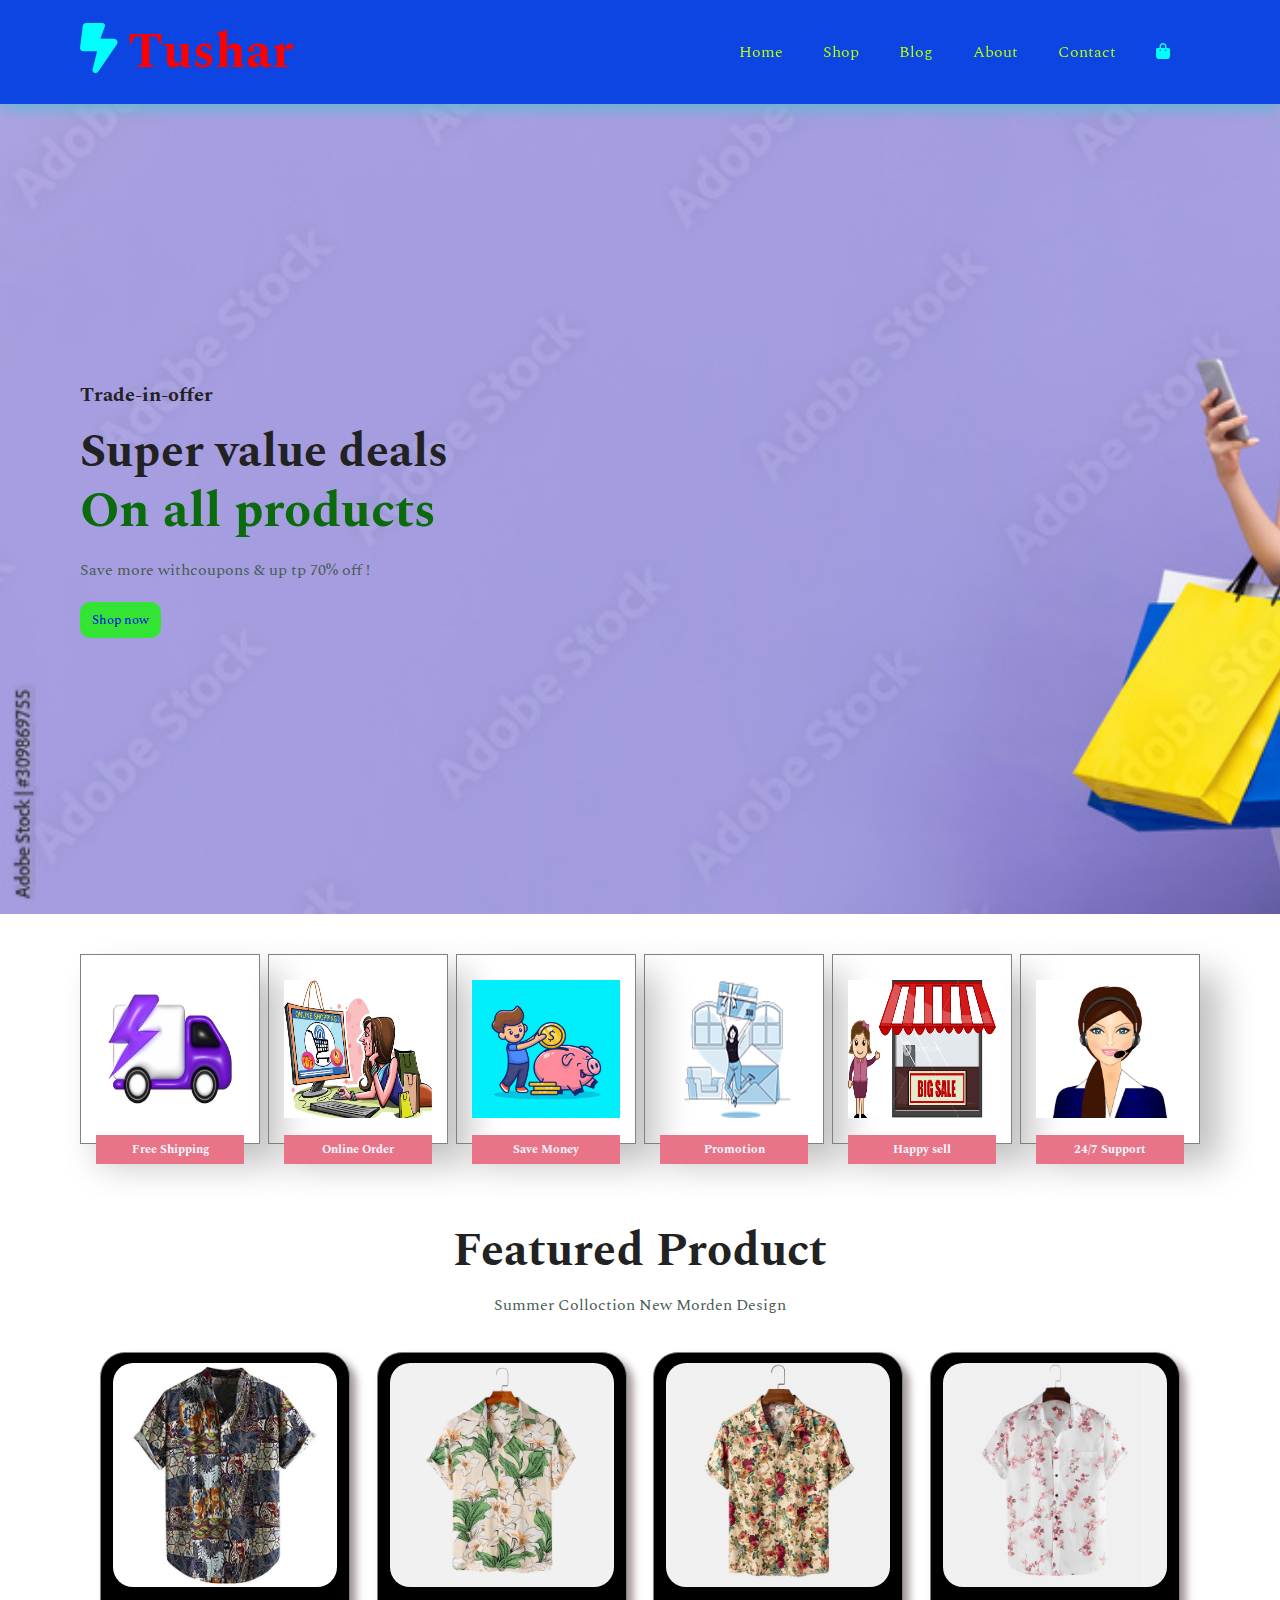
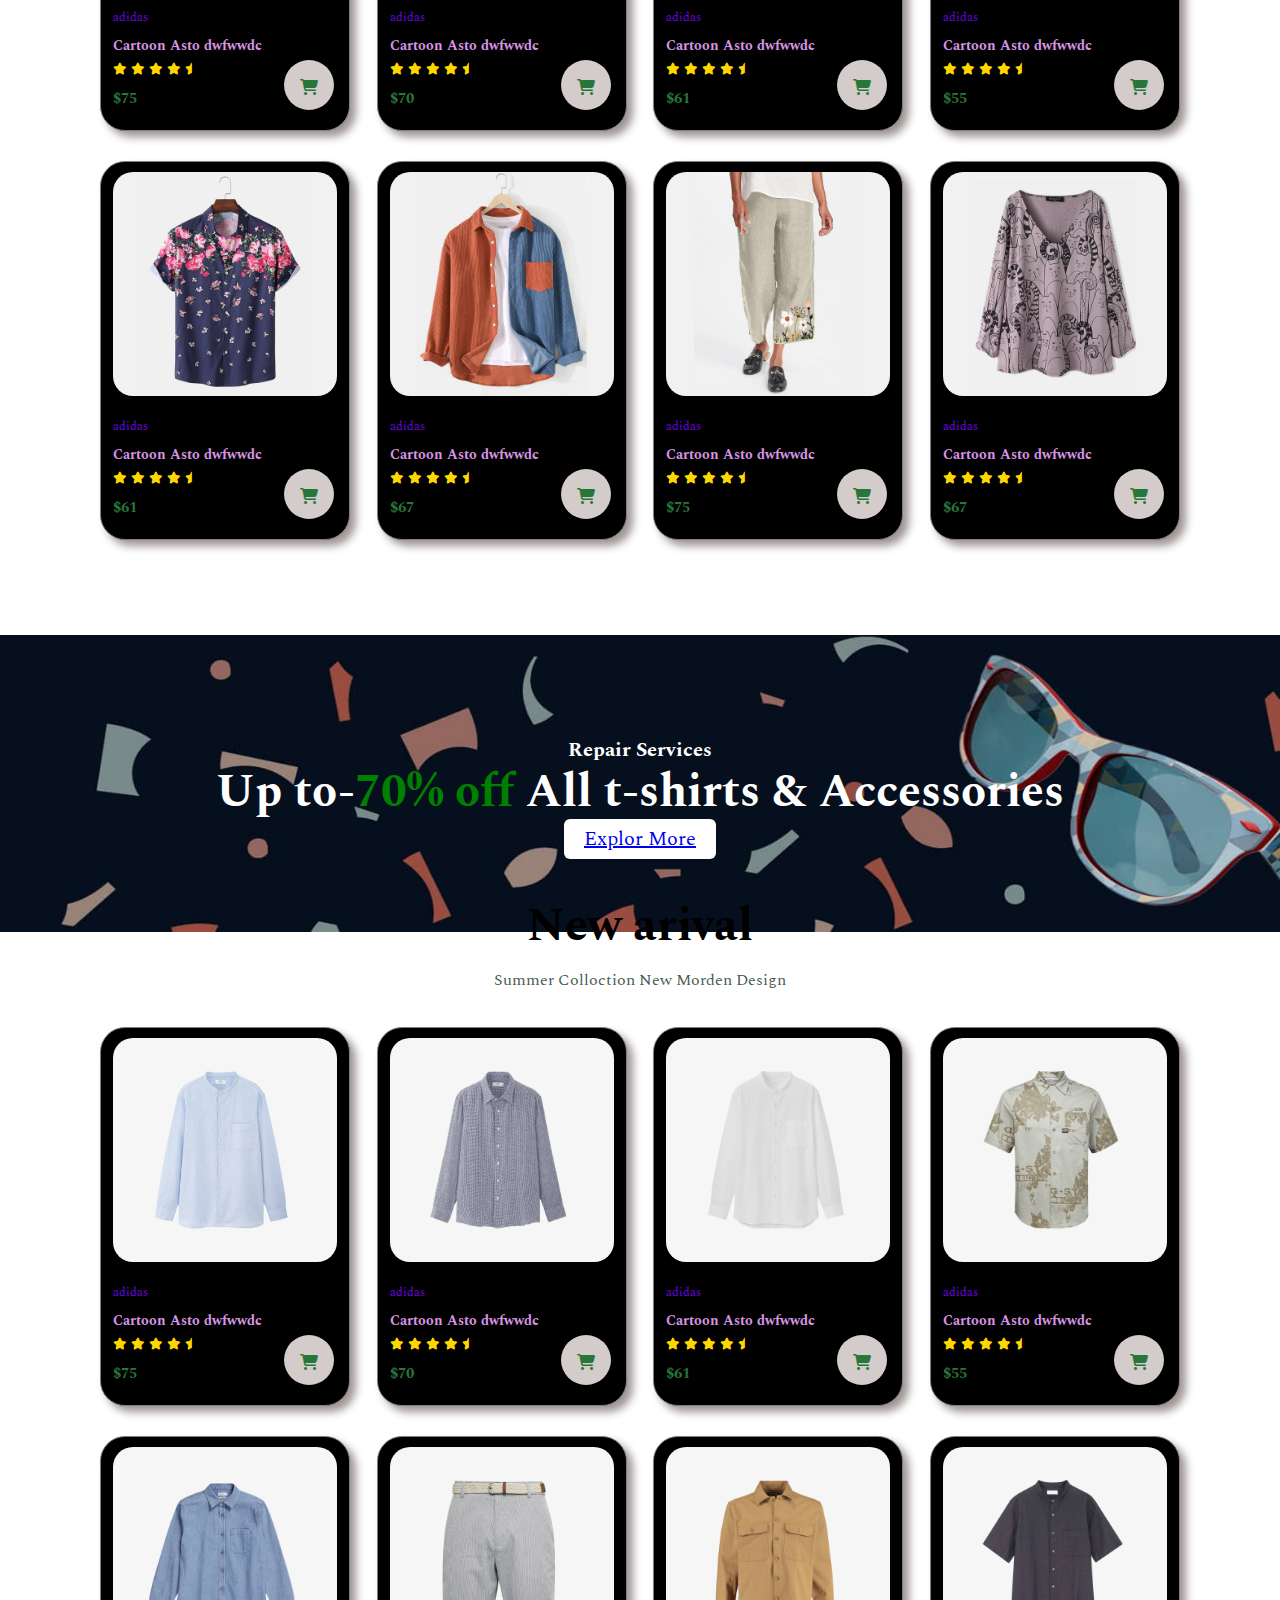
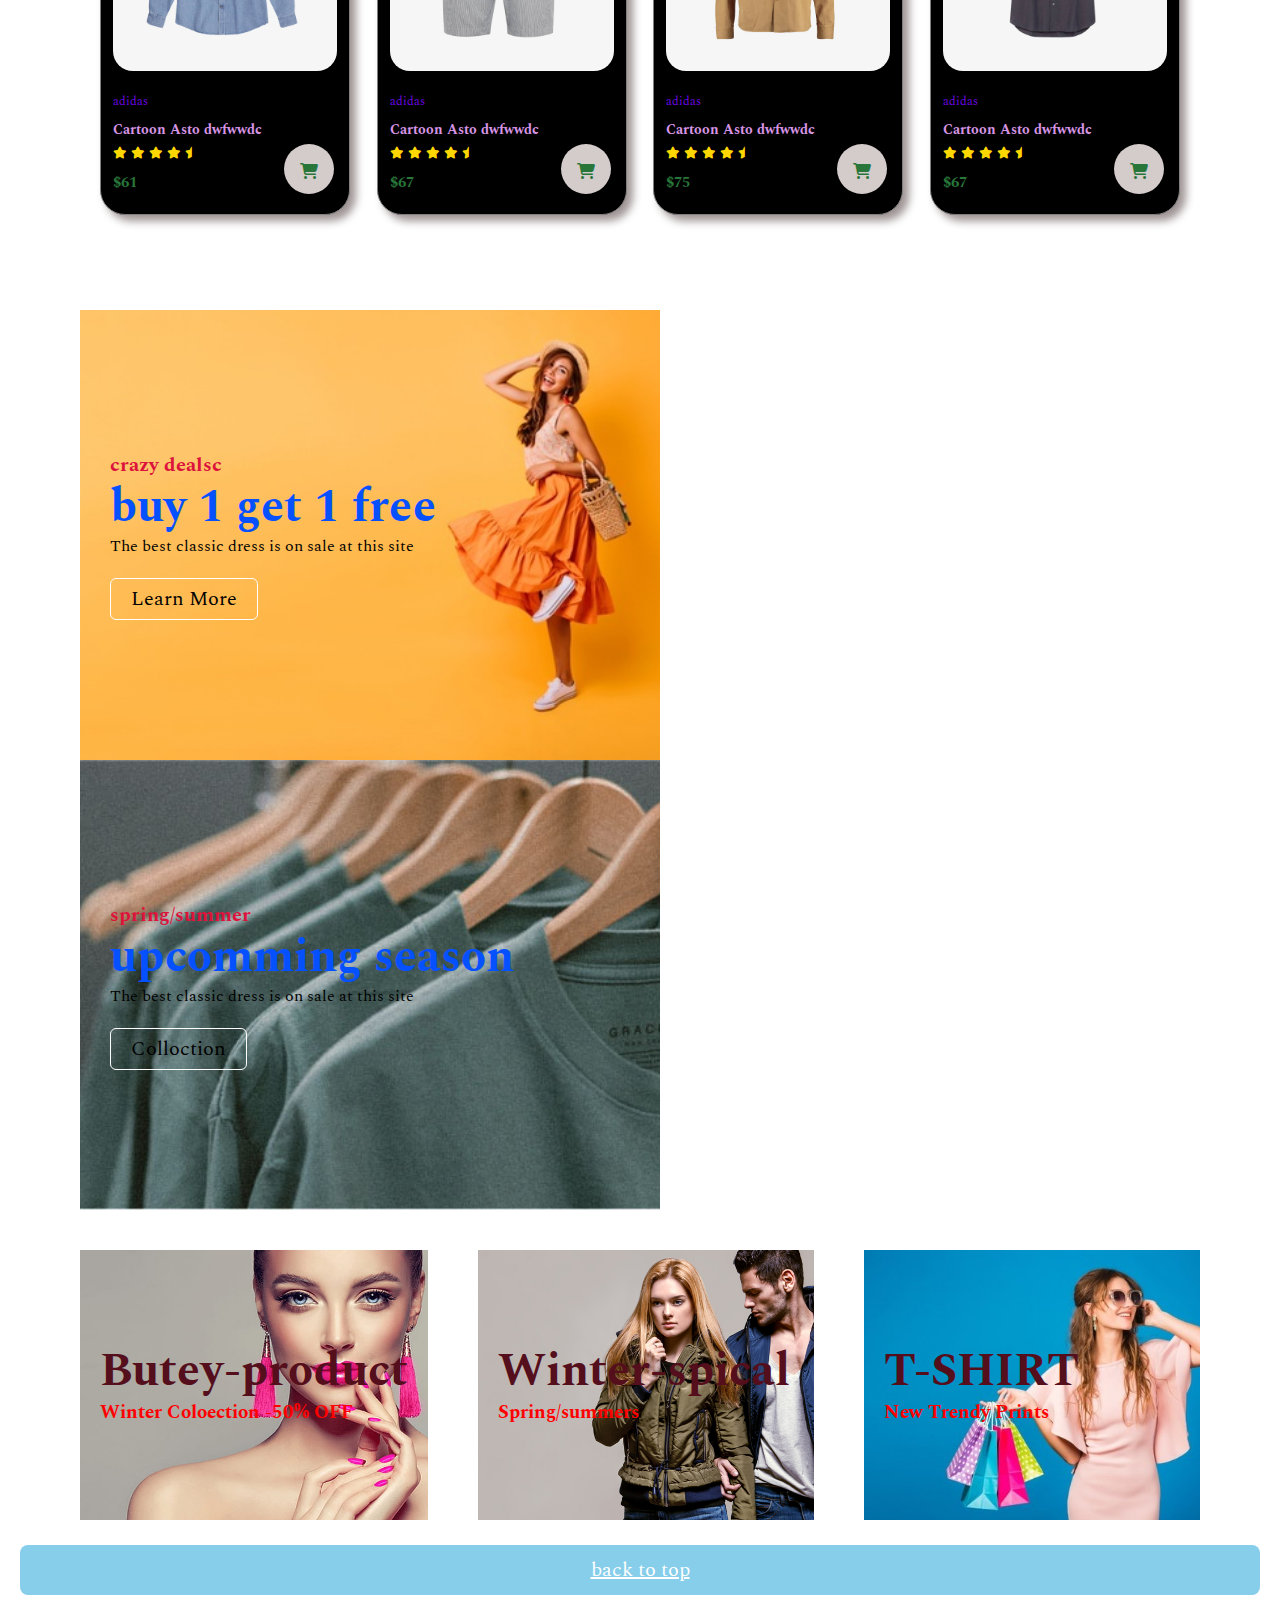
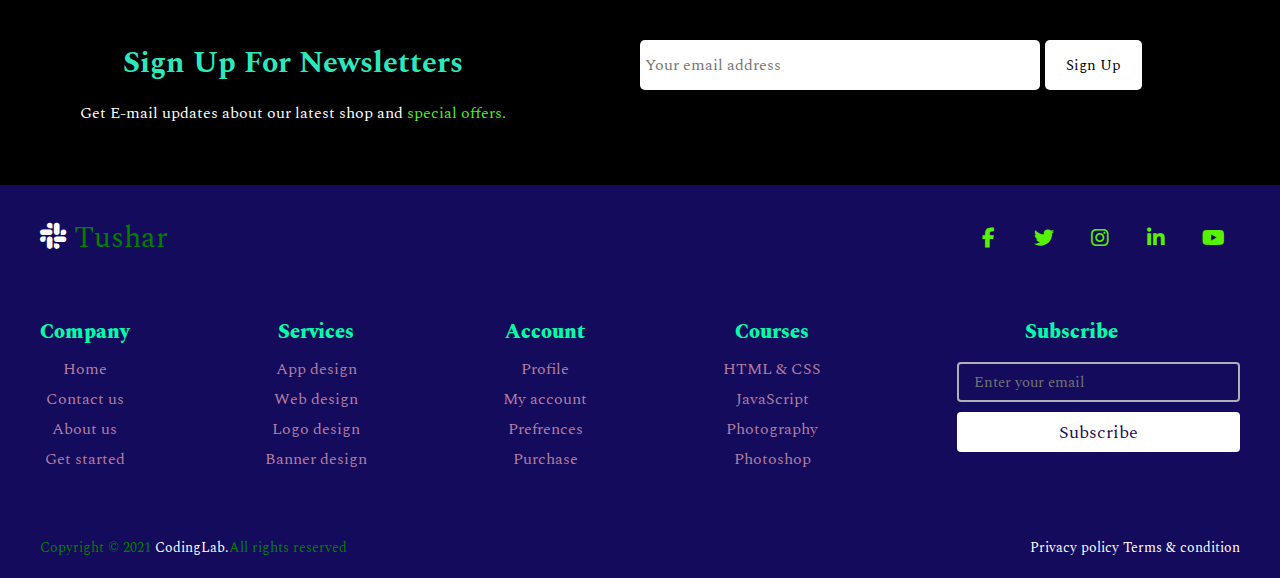
<file: index.html>
<!DOCTYPE html>
<html lang="en">
<head>
    <meta charset="UTF-8">
    <meta http-equiv="X-UA-Compatible" content="IE=edge">
    <meta name="viewport" content="width=device-width, initial-scale=1.0">
    <title>E commers</title>
    <link rel="stylesheet" href="./mystyle.css">
    <link rel="stylesheet" href="https://cdnjs.cloudflare.com/ajax/libs/font-awesome/6.1.1/css/all.min.css"/>
</head>
<body>
    <section id="header">
        <a href="#"><h1><i class="fa-solid fa-bolt-lightning"></i>Tushar</h1></a>
        <div>
            <ul id="navbar">
                <li><a href="index.html" class="active">Home</a></li>
                <li><a href="Shop.html">Shop</a></li>
                <li><a href="Blog.html">Blog</a></li>
                <li><a href="About.html">About</a></li>
                <li><a href="Contact.html">Contact</a></li>
                <li><a href="Cart.html"><i class="fas fa-shopping-bag"></i></a></li>
                <a href="#" id="close"><i class="fa-solid fa-xmark"></i></a>
            </ul>
        </div>
        <div id="mobile">
            <a href="cart.html"><i class="fas fa-shopping-bag"></i></a>
            <i id="bar" class="fa-solid fa-bars"></i>
        </div>
    </section>
    <!-- hero staction  -->
    <section id="hero">
        <h4>Trade-in-offer</h4>
        <h2>Super value deals</h2>
        <h1>On all products</h1>
        <p>Save more withcoupons & up tp 70% off !</p>
        <button><a href="Shop.html">Shop now</a> </button>
    </section>
    <!-- fetures section -->
    <section id="feature" class="section-p1">
        <div class="fe-box">
            <img src="img/new/freedilvery.jpg" alt="">
            <h6>Free Shipping</h6>
        </div>
        <div class="fe-box">
            <img src="img/new/Onlineshopping.jpg" alt="">
            <h6>Online Order</h6>
        </div>
        <div class="fe-box">
            <img src="img/new/savemony.webp" alt="">
            <h6>Save Money</h6>
        </div>
        <div class="fe-box">
            <img src="img/features/f4.png" alt="">
            <h6>Promotion</h6>
        </div>
        <div class="fe-box">
            <img src="img/new/happy-sell.jpg" alt="">
            <h6>Happy sell</h6>
        </div>
        <div class="fe-box">
            <img src="img/new/24-7ser.webp" alt="">
            <h6>24/7 Support</h6>
        </div>
    </section>
    <section id="product1" class="section-p1">
            <h2 >Featured Product </h2>
            <p >Summer Colloction New Morden Design</p>
            <div class="pro-container">
                <div class="pro" onclick="window.location.href='sproduct.html';">
                    <img src="img/new/images (1).jpeg" alt="">
                    <div class="des">
                        <span>adidas</span>
                        <h5>Cartoon Asto dwfwwdc</h5>
                        <div class="rev">
                            <i class="fas fa-star"></i>
                            <i class="fas fa-star"></i>
                            <i class="fas fa-star"></i>
                            <i class="fas fa-star"></i>
                            <i class="fas fa-star-half"></i>
                        </div>
                        <h4>$75</h4>
                    </div>
                    <a href="#" class="cart"><i class="fas fa-shopping-cart "></i></a>
                </div>
                <div class="pro" onclick="window.location.href='sproduct.html';">
                    <img src="img/products/f2.jpg" alt="">
                    <div class="des">
                        <span>adidas</span>
                        <h5>Cartoon Asto dwfwwdc</h5>
                        <div class="rev">
                            <i class="fas fa-star"></i>
                            <i class="fas fa-star"></i>
                            <i class="fas fa-star"></i>
                            <i class="fas fa-star"></i>
                            <i class="fas fa-star-half"></i>
                        </div>
                        <h4>$70</h4>
                    </div>
                    <a href="#" class="cart"><i class="fas fa-shopping-cart "></i></a>
                </div>
                <div class="pro" onclick="window.location.href='sproduct.html';">
                    <img src="img/products/f3.jpg" alt="">
                    <div class="des">
                        <span>adidas</span>
                        <h5>Cartoon Asto dwfwwdc</h5>
                        <div class="rev">
                            <i class="fas fa-star"></i>
                            <i class="fas fa-star"></i>
                            <i class="fas fa-star"></i>
                            <i class="fas fa-star"></i>
                            <i class="fas fa-star-half"></i>
                        </div>
                        <h4>$61</h4>
                    </div>
                    <a href="#" class="cart"><i class="fas fa-shopping-cart "></i></a>
                </div>
                <div class="pro" onclick="window.location.href='sproduct.html';">
                    <img src="img/products/f4.jpg" alt="">
                    <div class="des">
                        <span>adidas</span>
                        <h5>Cartoon Asto dwfwwdc</h5>
                        <div class="rev">
                            <i class="fas fa-star"></i>
                            <i class="fas fa-star"></i>
                            <i class="fas fa-star"></i>
                            <i class="fas fa-star"></i>
                            <i class="fas fa-star-half"></i>
                        </div>
                        <h4>$55</h4>
                    </div>
                    <a href="#" class="cart"><i class="fas fa-shopping-cart "></i></a>
                </div>
                <div class="pro" onclick="window.location.href='sproduct.html';">
                    <img src="img/products/f5.jpg" alt="">
                    <div class="des">
                        <span>adidas</span>
                        <h5>Cartoon Asto dwfwwdc</h5>
                        <div class="rev">
                            <i class="fas fa-star"></i>
                            <i class="fas fa-star"></i>
                            <i class="fas fa-star"></i>
                            <i class="fas fa-star"></i>
                            <i class="fas fa-star-half"></i>
                        </div>
                        <h4>$61</h4>
                    </div>
                    <a href="#" class="cart"><i class="fas fa-shopping-cart "></i></a>
                </div>
                <div class="pro" onclick="window.location.href='sproduct.html';">
                    <img src="img/products/f6.jpg" alt="">
                    <div class="des">
                        <span>adidas</span>
                        <h5>Cartoon Asto dwfwwdc</h5>
                        <div class="rev">
                            <i class="fas fa-star"></i>
                            <i class="fas fa-star"></i>
                            <i class="fas fa-star"></i>
                            <i class="fas fa-star"></i>
                            <i class="fas fa-star-half"></i>
                        </div>
                        <h4>$67</h4>
                    </div>
                    <a href="#" class="cart"><i class="fas fa-shopping-cart "></i></a>
                </div>
                <div class="pro" onclick="window.location.href='sproduct.html';">
                    <img src="img/products/f7.jpg" alt="">
                    <div class="des">
                        <span>adidas</span>
                        <h5>Cartoon Asto dwfwwdc</h5>
                        <div class="rev">
                            <i class="fas fa-star"></i>
                            <i class="fas fa-star"></i>
                            <i class="fas fa-star"></i>
                            <i class="fas fa-star"></i>
                            <i class="fas fa-star-half"></i>
                        </div>
                        <h4>$75</h4>
                    </div>
                    <a href="#" class="cart"><i class="fas fa-shopping-cart "></i></a>
                </div>
                <div class="pro" onclick="window.location.href='sproduct.html';">
                    <img src="img/products/f8.jpg" alt="">
                    <div class="des">
                        <span>adidas</span>
                        <h5>Cartoon Asto dwfwwdc</h5>
                        <div class="rev">
                            <i class="fas fa-star"></i>
                            <i class="fas fa-star"></i>
                            <i class="fas fa-star"></i>
                            <i class="fas fa-star"></i>
                            <i class="fas fa-star-half"></i>
                        </div>
                        <h4>$67</h4>
                    </div>
                    <a href="#" class="cart"><i class="fas fa-shopping-cart "></i></a>
                </div>
            </div>         
    </section>
    <!-- banner section start  -->
    <section id="banner">
        <h4>Repair Services</h4>
        <h2>Up to-<span>70% off</span>  All t-shirts & Accessories</h2>
        <button> <a href="shop.html">Explor More</a></button>
    </secion>

<!-- new arival section  -->
    <section id="product1" class="section-p1">
        <h2 style="color:black;">New  arival </h2>
        <p >Summer Colloction New Morden Design</p>
        <div class="pro-container">
            <div class="pro" onclick="window.location.href='sproduct.html';">
                <img src="img/products/n1.jpg" alt="">
                <div class="des">
                    <span>adidas</span>
                    <h5>Cartoon Asto dwfwwdc</h5>
                    <div class="rev">
                        <i class="fas fa-star"></i>
                        <i class="fas fa-star"></i>
                        <i class="fas fa-star"></i>
                        <i class="fas fa-star"></i>
                        <i class="fas fa-star-half"></i>
                    </div>
                    <h4>$75</h4>
                </div>
                <a href="#" class="cart"><i class="fas fa-shopping-cart "></i></a>
            </div>
            <div class="pro" onclick="window.location.href='sproduct.html';">
                <img src="img/products/n2.jpg" alt="">
                <div class="des">
                    <span>adidas</span>
                    <h5>Cartoon Asto dwfwwdc</h5>
                    <div class="rev">
                        <i class="fas fa-star"></i>
                        <i class="fas fa-star"></i>
                        <i class="fas fa-star"></i>
                        <i class="fas fa-star"></i>
                        <i class="fas fa-star-half"></i>
                    </div>
                    <h4>$70</h4>
                </div>
                <a href="#" class="cart"><i class="fas fa-shopping-cart "></i></a>
            </div>
            <div class="pro" onclick="window.location.href='sproduct.html';">
                <img src="img/products/n3.jpg" alt="">
                <div class="des">
                    <span>adidas</span>
                    <h5>Cartoon Asto dwfwwdc</h5>
                    <div class="rev">
                        <i class="fas fa-star"></i>
                        <i class="fas fa-star"></i>
                        <i class="fas fa-star"></i>
                        <i class="fas fa-star"></i>
                        <i class="fas fa-star-half"></i>
                    </div>
                    <h4>$61</h4>
                </div>
                <a href="#" class="cart"><i class="fas fa-shopping-cart "></i></a>
            </div>
            <div class="pro" onclick="window.location.href='sproduct.html';">
                <img src="img/products/n4.jpg" alt="">
                <div class="des">
                    <span>adidas</span>
                    <h5>Cartoon Asto dwfwwdc</h5>
                    <div class="rev">
                        <i class="fas fa-star"></i>
                        <i class="fas fa-star"></i>
                        <i class="fas fa-star"></i>
                        <i class="fas fa-star"></i>
                        <i class="fas fa-star-half"></i>
                    </div>
                    <h4>$55</h4>
                </div>
                <a href="#" class="cart"><i class="fas fa-shopping-cart "></i></a>
            </div>
            <div class="pro" onclick="window.location.href='sproduct.html';">
                <img src="img/products/n5.jpg" alt="">
                <div class="des">
                    <span>adidas</span>
                    <h5>Cartoon Asto dwfwwdc</h5>
                    <div class="rev">
                        <i class="fas fa-star"></i>
                        <i class="fas fa-star"></i>
                        <i class="fas fa-star"></i>
                        <i class="fas fa-star"></i>
                        <i class="fas fa-star-half"></i>
                    </div>
                    <h4>$61</h4>
                </div>
                <a href="#" class="cart"><i class="fas fa-shopping-cart "></i></a>
            </div>
            <div class="pro" onclick="window.location.href='sproduct.html';">
                <img src="img/products/n6.jpg" alt="">
                <div class="des">
                    <span>adidas</span>
                    <h5>Cartoon Asto dwfwwdc</h5>
                    <div class="rev">
                        <i class="fas fa-star"></i>
                        <i class="fas fa-star"></i>
                        <i class="fas fa-star"></i>
                        <i class="fas fa-star"></i>
                        <i class="fas fa-star-half"></i>
                    </div>
                    <h4>$67</h4>
                </div>
                <a href="#" class="cart"><i class="fas fa-shopping-cart "></i></a>
            </div>
            <div class="pro" onclick="window.location.href='sproduct.html';">
                <img src="img/products/n7.jpg" alt="">
                <div class="des">
                    <span>adidas</span>
                    <h5>Cartoon Asto dwfwwdc</h5>
                    <div class="rev">
                        <i class="fas fa-star"></i>
                        <i class="fas fa-star"></i>
                        <i class="fas fa-star"></i>
                        <i class="fas fa-star"></i>
                        <i class="fas fa-star-half"></i>
                    </div>
                    <h4>$75</h4>
                </div>
                <a href="#" class="cart"><i class="fas fa-shopping-cart "></i></a>
            </div>
            <div class="pro" onclick="window.location.href='sproduct.html';">
                <img src="img/products/n8.jpg" alt="">
                <div class="des">
                    <span>adidas</span>
                    <h5>Cartoon Asto dwfwwdc</h5>
                    <div class="rev">
                        <i class="fas fa-star"></i>
                        <i class="fas fa-star"></i>
                        <i class="fas fa-star"></i>
                        <i class="fas fa-star"></i>
                        <i class="fas fa-star-half"></i>
                    </div>
                    <h4>$67</h4>
                </div>
                <a href="#" class="cart"><i class="fas fa-shopping-cart "></i></a>
            </div>
        </div>         
    </section>
    <section id="sm-banner" class="section-p1">
        <div class="banner-box">
            <h4>crazy dealsc</h4>
            <h2>buy 1 get 1 free</h2>
            <span>The best classic dress is on sale at this site</span>
            <button>Learn More</button>
        </div>
        <div class="banner-box banner-box2">
            <h4>spring/summer</h4>
            <h2>upcomming season</h2>
            <span>The best classic dress is on sale at this site</span>
            <button>Colloction</button>
        </div>
    </section>

    <section id="banner3">
        <div class=" banner-box ">
            <h2>Butey-product</h2>
            <h3>Winter Coloection -50% OFF</h3>
        </div>
        <div class="banner-box b32">
            <h2>Winter-spical</h2>
            <h3>Spring/summers</h3>
        </div>
        <div class="banner-box b33">
            <h2>T-SHIRT</h2>
            <h3>New Trendy Prints</h3>
        </div>
    </section>
    <!-- go back to top button start  -->
    <section id="backtotop">
        <button><a href="#hero">back to top</a> </button>
    </section>

    <!-- newsletters start  -->
    <section id="newsletter" class="section-p1">
        <div class="newstext">
            <h3>Sign Up For Newsletters</h3>
            <p>Get E-mail updates about our latest shop and <span>special offers.</span> </p>
        </div>
        <div class="form">
            <input type="text" placeholder="Your email address">
            <button>Sign Up</button>
        </div>
    </section>
    
    <!-- footer section start here  -->
    <footer>
        <div class="content">
          <div class="top">
            <div class="logo-details">
              <i class="fab fa-slack"></i>
              <span class="logo_name">Tushar</span>
            </div>
            <div class="media-icons">
              <a href="#"><i class="fab fa-facebook-f"></i></a>
              <a href="#"><i class="fab fa-twitter"></i></a>
              <a href="#"><i class="fab fa-instagram"></i></a>
              <a href="#"><i class="fab fa-linkedin-in"></i></a>
              <a href="#"><i class="fab fa-youtube"></i></a>
            </div>
          </div>
          <div class="link-boxes">
            <ul class="box">
              <li class="link_name">Company</li>
              <li><a href="#">Home</a></li>
              <li><a href="#">Contact us</a></li>
              <li><a href="#">About us</a></li>
              <li><a href="#">Get started</a></li>
            </ul>
            <ul class="box">
              <li class="link_name">Services</li>
              <li><a href="#">App design</a></li>
              <li><a href="#">Web design</a></li>
              <li><a href="#">Logo design</a></li>
              <li><a href="#">Banner design</a></li>
            </ul>
            <ul class="box">
              <li class="link_name">Account</li>
              <li><a href="#">Profile</a></li>
              <li><a href="#">My account</a></li>
              <li><a href="#">Prefrences</a></li>
              <li><a href="#">Purchase</a></li>
            </ul>
            <ul class="box">
              <li class="link_name">Courses</li>
              <li><a href="#">HTML & CSS</a></li>
              <li><a href="#">JavaScript</a></li>
              <li><a href="#">Photography</a></li>
              <li><a href="#">Photoshop</a></li>
            </ul>
            <ul class="box input-box">
              <li class="link_name">Subscribe</li>
              <li><input type="text" placeholder="Enter your email"></li>
              <li><input type="button" value="Subscribe"></li>
            </ul>
          </div>
        </div>
        <div class="bottom-details">
          <div class="bottom_text">
            <span class="copyright_text">Copyright © 2021 <a href="#">CodingLab.</a>All rights reserved</span>
            <span class="policy_terms">
              <a href="#">Privacy policy</a>
              <a href="#">Terms & condition</a>
            </span>
          </div>
        </div>
    </footer>


    <script src="./script.js"></script>
</body>
</html>
</file>
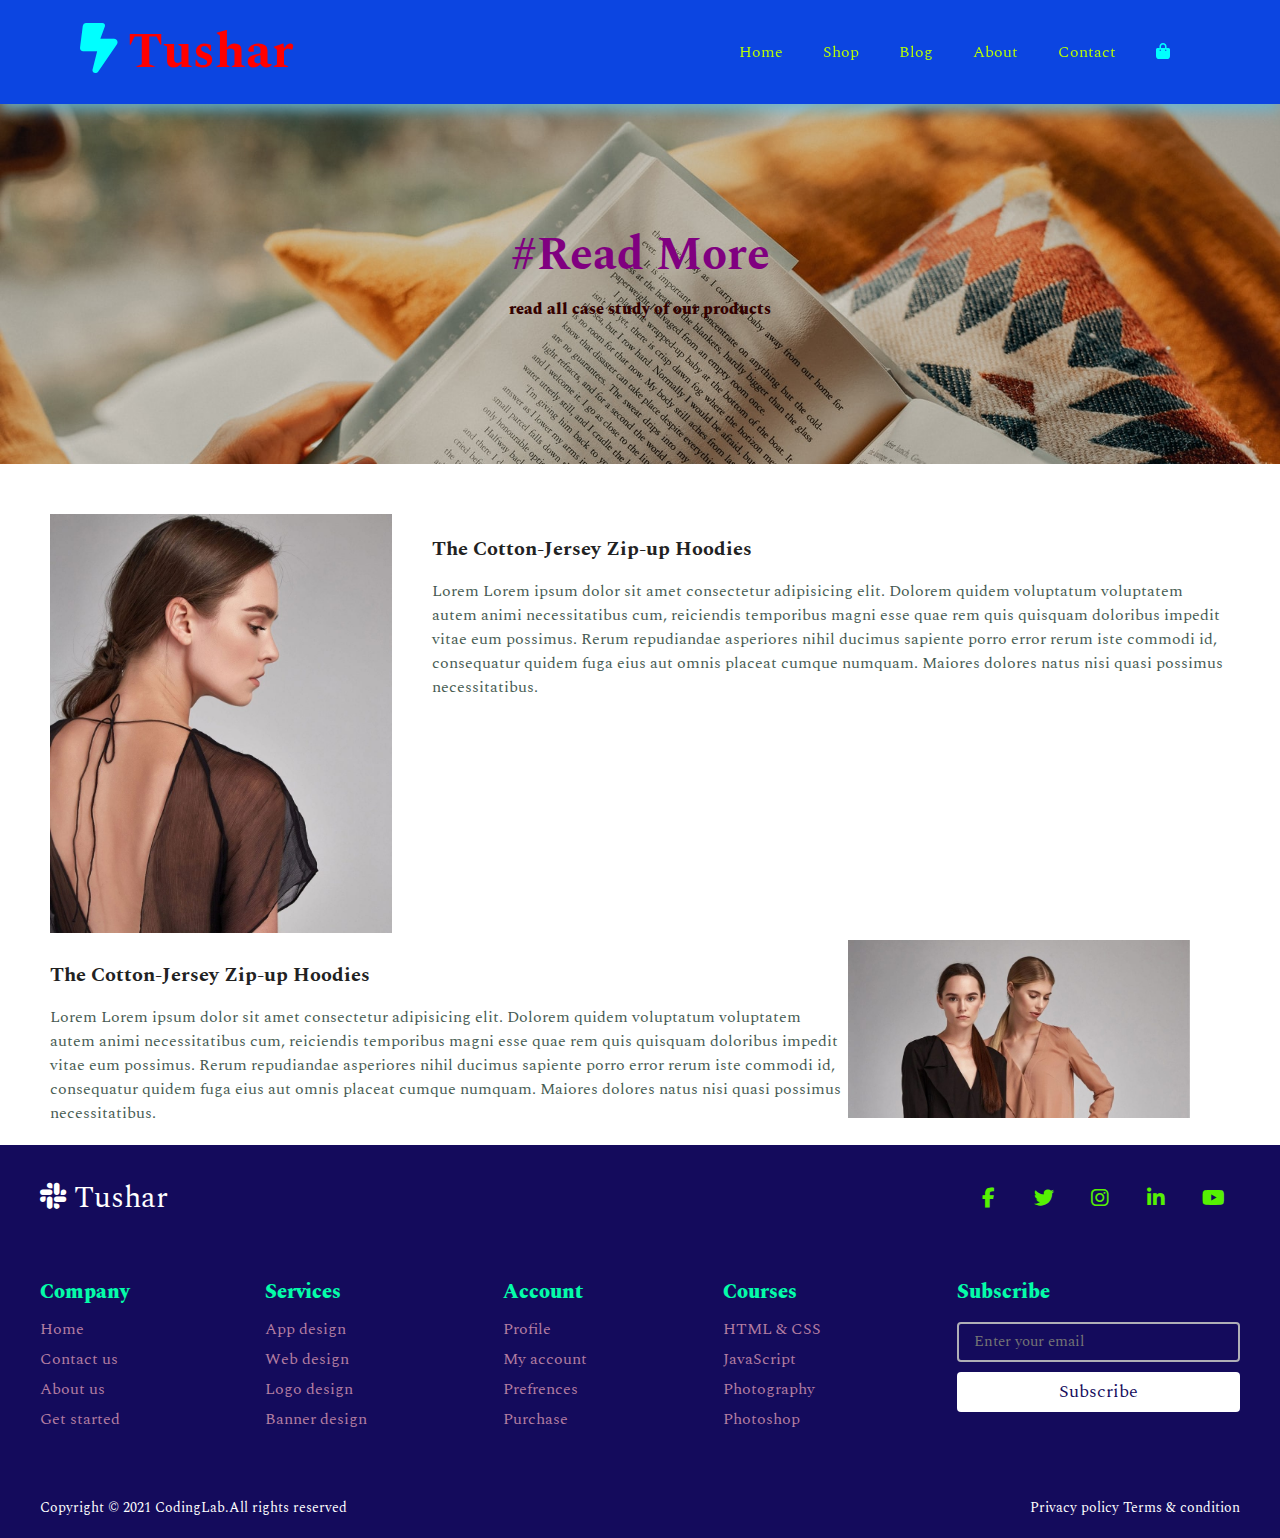
<file: Blog.html>
<!DOCTYPE html>
<html lang="en">
<head>
    <meta charset="UTF-8">
    <meta http-equiv="X-UA-Compatible" content="IE=edge">
    <meta name="viewport" content="width=device-width, initial-scale=1.0">
    <title>Document</title>
    <link rel="stylesheet" href="mystyle.css">
    <link rel="stylesheet" href="https://cdnjs.cloudflare.com/ajax/libs/font-awesome/6.1.1/css/all.min.css"/>
</head>
<body>
    <!-- nav bar section  -->
    <section id="header">
      <a href="#"><h1><i class="fa-solid fa-bolt-lightning"></i>Tushar</h1></a>
        <div>
            <ul id="navbar">
                <li><a href="index.html" class="active">Home</a></li>
                <li><a href="Shop.html">Shop</a></li>
                <li><a href="Blog.html">Blog</a></li>
                <li><a href="About.html">About</a></li>
                <li><a href="Contact.html">Contact</a></li>
                <li><a href="Cart.html"><i class="fas fa-shopping-bag"></i></a></li>
                <a href="#" id="close"><i class="fa-solid fa-xmark"></i></a>
            </ul>
        </div>
        <div id="mobile">
            <a href="cart.html"><i class="fas fa-shopping-bag"></i></a>
            <i id="bar" class="fa-solid fa-bars"></i>
        </div>
    </section>
    <!-- baner section  -->
    <section id="blog-header">
        <h2>#Read More</h2>
        <p>read all case study of our products</p>
    </section>

    <!-- blog section  -->
    <section id="blog">
        <div class="blog-box">
            <div class="blog-img">
                <img src="img/blog/b1.jpg" alt="" width="100%">
            </div>
            <div class="blog-details">
                <h4>The Cotton-Jersey Zip-up Hoodies</h4>
                <p>Lorem Lorem ipsum dolor sit amet consectetur adipisicing elit. Dolorem quidem voluptatum voluptatem autem animi necessitatibus cum, reiciendis temporibus magni esse quae rem quis quisquam doloribus impedit vitae eum possimus. Rerum repudiandae asperiores nihil ducimus sapiente porro error rerum iste commodi id, consequatur quidem fuga eius aut omnis placeat cumque numquam. Maiores dolores natus nisi quasi possimus necessitatibus.</p>
            </div>
        </div>
        <div class="blog-box">
            <div class="blog-details">
                <h4>The Cotton-Jersey Zip-up Hoodies</h4>
                <p>Lorem Lorem ipsum dolor sit amet consectetur adipisicing elit. Dolorem quidem voluptatum voluptatem autem animi necessitatibus cum, reiciendis temporibus magni esse quae rem quis quisquam doloribus impedit vitae eum possimus. Rerum repudiandae asperiores nihil ducimus sapiente porro error rerum iste commodi id, consequatur quidem fuga eius aut omnis placeat cumque numquam. Maiores dolores natus nisi quasi possimus necessitatibus.</p>
            </div>
            <div class="blog-img">
              <img src="img/blog/b2.jpg" alt="" width="100%">
          </div>
        </div>
    </section>


        <!-- footer section start here  -->
    <footer>
            <div class="content">
              <div class="top">
                <div class="logo-details">
                  <i class="fab fa-slack"></i>
                  <span class="logo_name">Tushar</span>
                </div>
                <div class="media-icons">
                  <a href="#"><i class="fab fa-facebook-f"></i></a>
                  <a href="#"><i class="fab fa-twitter"></i></a>
                  <a href="#"><i class="fab fa-instagram"></i></a>
                  <a href="#"><i class="fab fa-linkedin-in"></i></a>
                  <a href="#"><i class="fab fa-youtube"></i></a>
                </div>
              </div>
              <div class="link-boxes">
                <ul class="box">
                  <li class="link_name">Company</li>
                  <li><a href="#">Home</a></li>
                  <li><a href="#">Contact us</a></li>
                  <li><a href="#">About us</a></li>
                  <li><a href="#">Get started</a></li>
                </ul>
                <ul class="box">
                  <li class="link_name">Services</li>
                  <li><a href="#">App design</a></li>
                  <li><a href="#">Web design</a></li>
                  <li><a href="#">Logo design</a></li>
                  <li><a href="#">Banner design</a></li>
                </ul>
                <ul class="box">
                  <li class="link_name">Account</li>
                  <li><a href="#">Profile</a></li>
                  <li><a href="#">My account</a></li>
                  <li><a href="#">Prefrences</a></li>
                  <li><a href="#">Purchase</a></li>
                </ul>
                <ul class="box">
                  <li class="link_name">Courses</li>
                  <li><a href="#">HTML & CSS</a></li>
                  <li><a href="#">JavaScript</a></li>
                  <li><a href="#">Photography</a></li>
                  <li><a href="#">Photoshop</a></li>
                </ul>
                <ul class="box input-box">
                  <li class="link_name">Subscribe</li>
                  <li><input type="text" placeholder="Enter your email"></li>
                  <li><input type="button" value="Subscribe"></li>
                </ul>
              </div>
            </div>
            <div class="bottom-details">
              <div class="bottom_text">
                <span class="copyright_text">Copyright © 2021 <a href="#">CodingLab.</a>All rights reserved</span>
                <span class="policy_terms">
                  <a href="#">Privacy policy</a>
                  <a href="#">Terms & condition</a>
                </span>
              </div>
            </div>
        </footer>
    <script src="./script.js"></script>
</body>
</html>
</file>
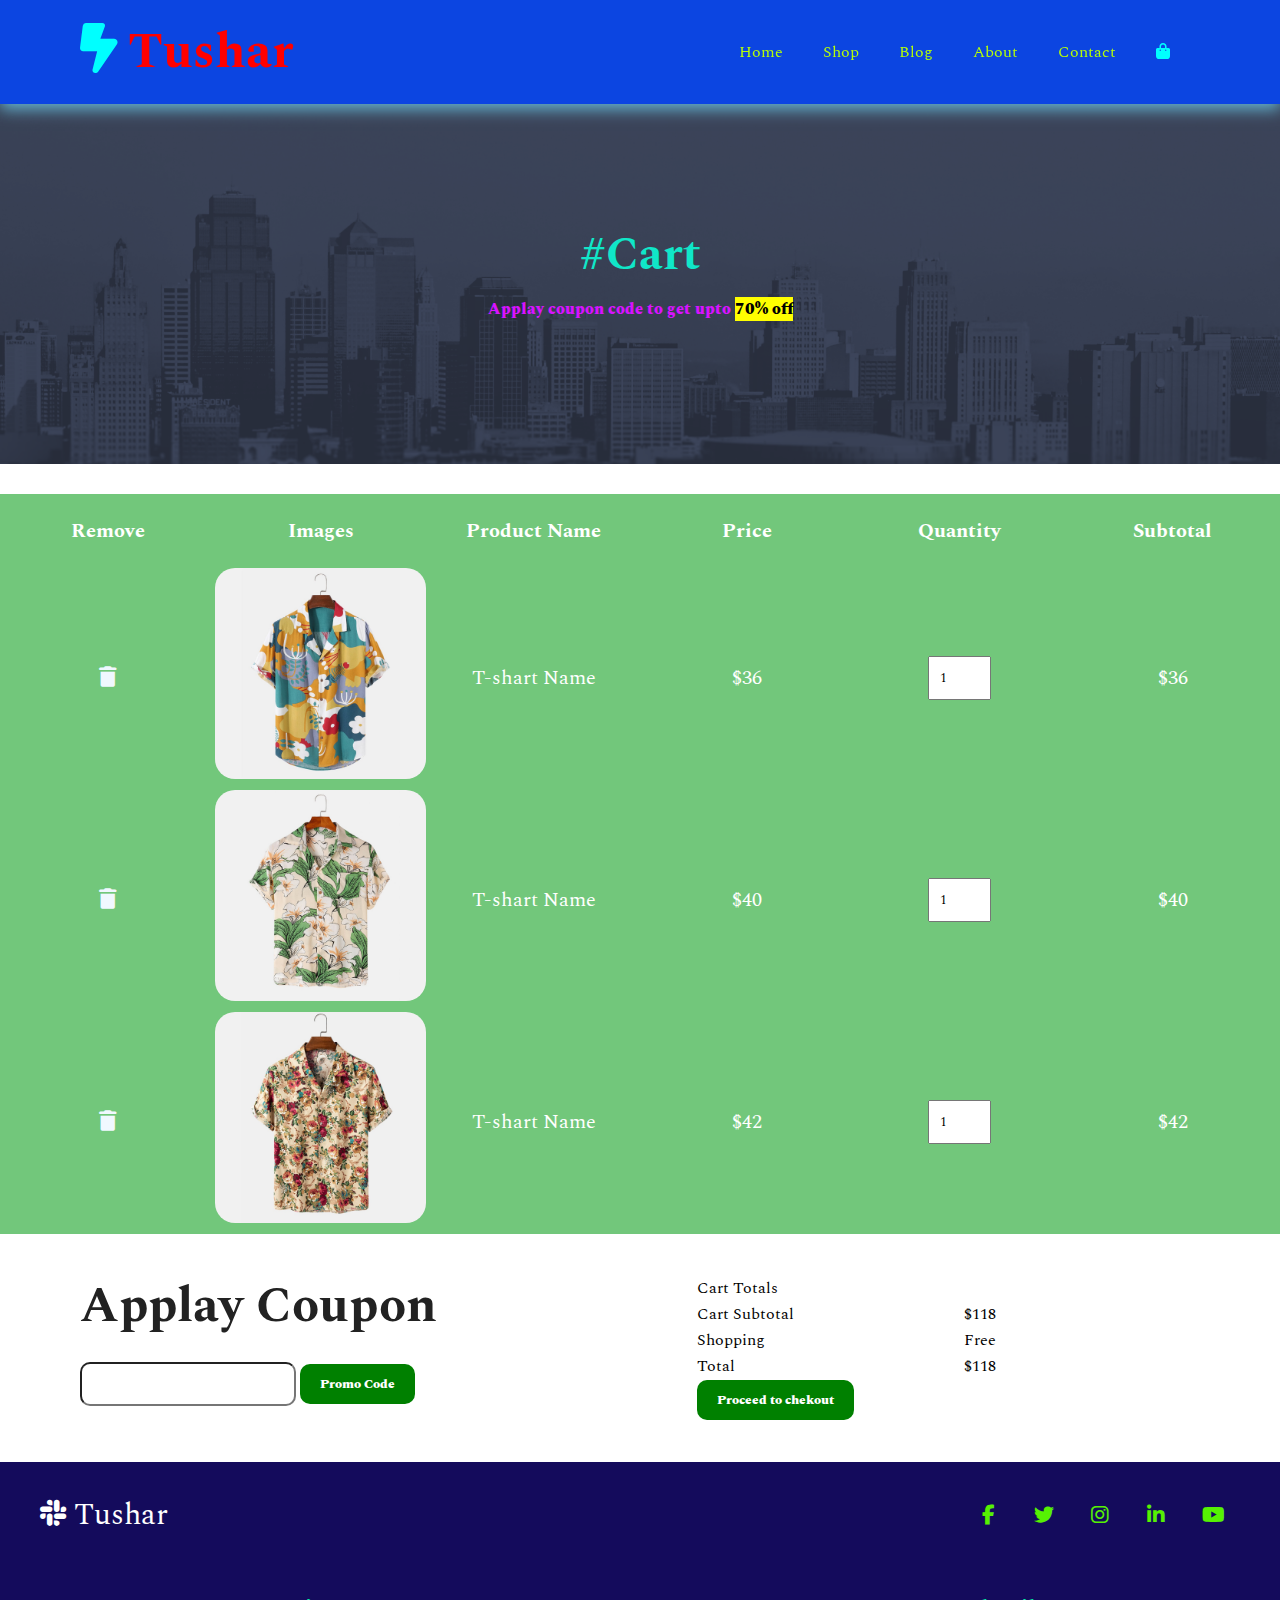
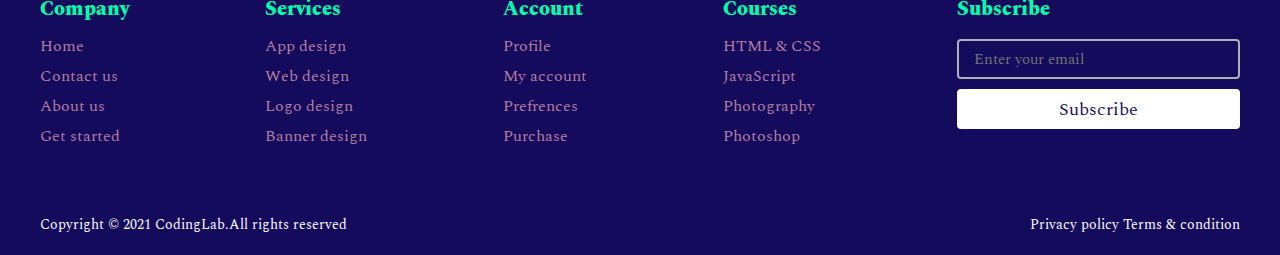
<file: Cart.html>
<!DOCTYPE html>
<html lang="en">
<head>
    <meta charset="UTF-8">
    <meta http-equiv="X-UA-Compatible" content="IE=edge">
    <meta name="viewport" content="width=device-width, initial-scale=1.0">
    <title>Document</title>
    <link rel="stylesheet" href="./mystyle.css">
    <link rel="stylesheet" href="https://cdnjs.cloudflare.com/ajax/libs/font-awesome/6.1.1/css/all.min.css"/>
</head>
<body>
    <section id="header">
      <a href="#"><h1><i class="fa-solid fa-bolt-lightning"></i>Tushar</h1></a>
        <div>
            <ul id="navbar">
                <li><a href="index.html" class="active">Home</a></li>
                <li><a href="Shop.html">Shop</a></li>
                <li><a href="Blog.html">Blog</a></li>
                <li><a href="About.html">About</a></li>
                <li><a href="Contact.html">Contact</a></li>
                <li><a href="Cart.html"><i class="fas fa-shopping-bag"></i></a></li>
                <a href="#" id="close"><i class="fa-solid fa-xmark"></i></a>
            </ul>
        </div>
        <div id="mobile">
            <a href="cart.html"><i class="fas fa-shopping-bag"></i></a>
            <i id="bar" class="fa-solid fa-bars"></i>
        </div>
    </section>

    <!-- baneer section  -->
    <section id="aboutBanner">
        <h2>#Cart</h2>
        <p>Applay coupon code to get upto <mark> 70% off </mark></p>
    </section>

    <!-- cart section  -->
    <section id="cart">
       <table >
              <tr class="head">
                <th>Remove</th>
                <th>Images</th>
                <th>Product Name</th>
                <th>Price</th>
                <th>Quantity</th>
                <th>Subtotal</th>
              </tr>
            <tr>
                <td><a href="#"><i class="fa-solid fa-trash"></i></a></td>
                <td><img src="./img/products/f1.jpg" alt=""></td>
                <td>T-shart Name</td>
                <td>$36 </td>
                <td><input type="number" value="1"></td>
                <td>$36</td>
            </tr>
            <tr>
                <td><a href="#"><i class="fa-solid fa-trash"></i></a></td>
                <td><img src="./img/products/f2.jpg" alt=""></td>
                <td>T-shart Name</td>
                <td>$40 </td>
                <td><input type="number" value="1"></td>
                <td>$40</td>
            </tr>
            <tr>
                <td><a href="#"><i class="fa-solid fa-trash"></i></a></td>
                <td><img src="./img/products/f3.jpg" alt=""></td>
                <td>T-shart Name</td>
                <td>$42 </td>
                <td><input type="number" value="1"></td>
                <td>$42</td>
            </tr>
       </table>
    </section>
    
    <!-- promo code section start  -->
    <section class="copun section-p1" >
        <!-- promo code  -->
          <form action="" class="promo">
            <h1>Applay Coupon</h1><br>
             <input type="text">
             <input type="button" value="Promo Code">
          </form>
          <!-- cart tootal  -->
          <div class="carttotal" align="center">
             <table >
                <tr>
                    <td colspan="2">Cart Totals</td>
                </tr>
                <tr>
                    <td >Cart Subtotal</td>
                    <td >$118</td>
                </tr>
                <tr>
                    <td >Shopping</td>
                    <td >Free</td>
                </tr>
                <tr>
                    <td >Total</td>
                    <td >$118</td>
                </tr>
                    <td colspan="2"><input type="button" value="Proceed to chekout"></td>
                </tr>
             </table>
          </div>
    </section>

        <!-- footer section start here  -->
        <footer>
            <div class="content">
              <div class="top">
                <div class="logo-details">
                  <i class="fab fa-slack"></i>
                  <span class="logo_name">Tushar</span>
                </div>
                <div class="media-icons">
                  <a href="#"><i class="fab fa-facebook-f"></i></a>
                  <a href="#"><i class="fab fa-twitter"></i></a>
                  <a href="#"><i class="fab fa-instagram"></i></a>
                  <a href="#"><i class="fab fa-linkedin-in"></i></a>
                  <a href="#"><i class="fab fa-youtube"></i></a>
                </div>
              </div>
              <div class="link-boxes">
                <ul class="box">
                  <li class="link_name">Company</li>
                  <li><a href="#">Home</a></li>
                  <li><a href="#">Contact us</a></li>
                  <li><a href="#">About us</a></li>
                  <li><a href="#">Get started</a></li>
                </ul>
                <ul class="box">
                  <li class="link_name">Services</li>
                  <li><a href="#">App design</a></li>
                  <li><a href="#">Web design</a></li>
                  <li><a href="#">Logo design</a></li>
                  <li><a href="#">Banner design</a></li>
                </ul>
                <ul class="box">
                  <li class="link_name">Account</li>
                  <li><a href="#">Profile</a></li>
                  <li><a href="#">My account</a></li>
                  <li><a href="#">Prefrences</a></li>
                  <li><a href="#">Purchase</a></li>
                </ul>
                <ul class="box">
                  <li class="link_name">Courses</li>
                  <li><a href="#">HTML & CSS</a></li>
                  <li><a href="#">JavaScript</a></li>
                  <li><a href="#">Photography</a></li>
                  <li><a href="#">Photoshop</a></li>
                </ul>
                <ul class="box input-box">
                  <li class="link_name">Subscribe</li>
                  <li><input type="text" placeholder="Enter your email"></li>
                  <li><input type="button" value="Subscribe"></li>
                </ul>
              </div>
            </div>
            <div class="bottom-details">
              <div class="bottom_text">
                <span class="copyright_text">Copyright © 2021 <a href="#">CodingLab.</a>All rights reserved</span>
                <span class="policy_terms">
                  <a href="#">Privacy policy</a>
                  <a href="#">Terms & condition</a>
                </span>
              </div>
            </div>
        </footer>

    <script src="./script.js"></script>
</body>
</html>
</file>
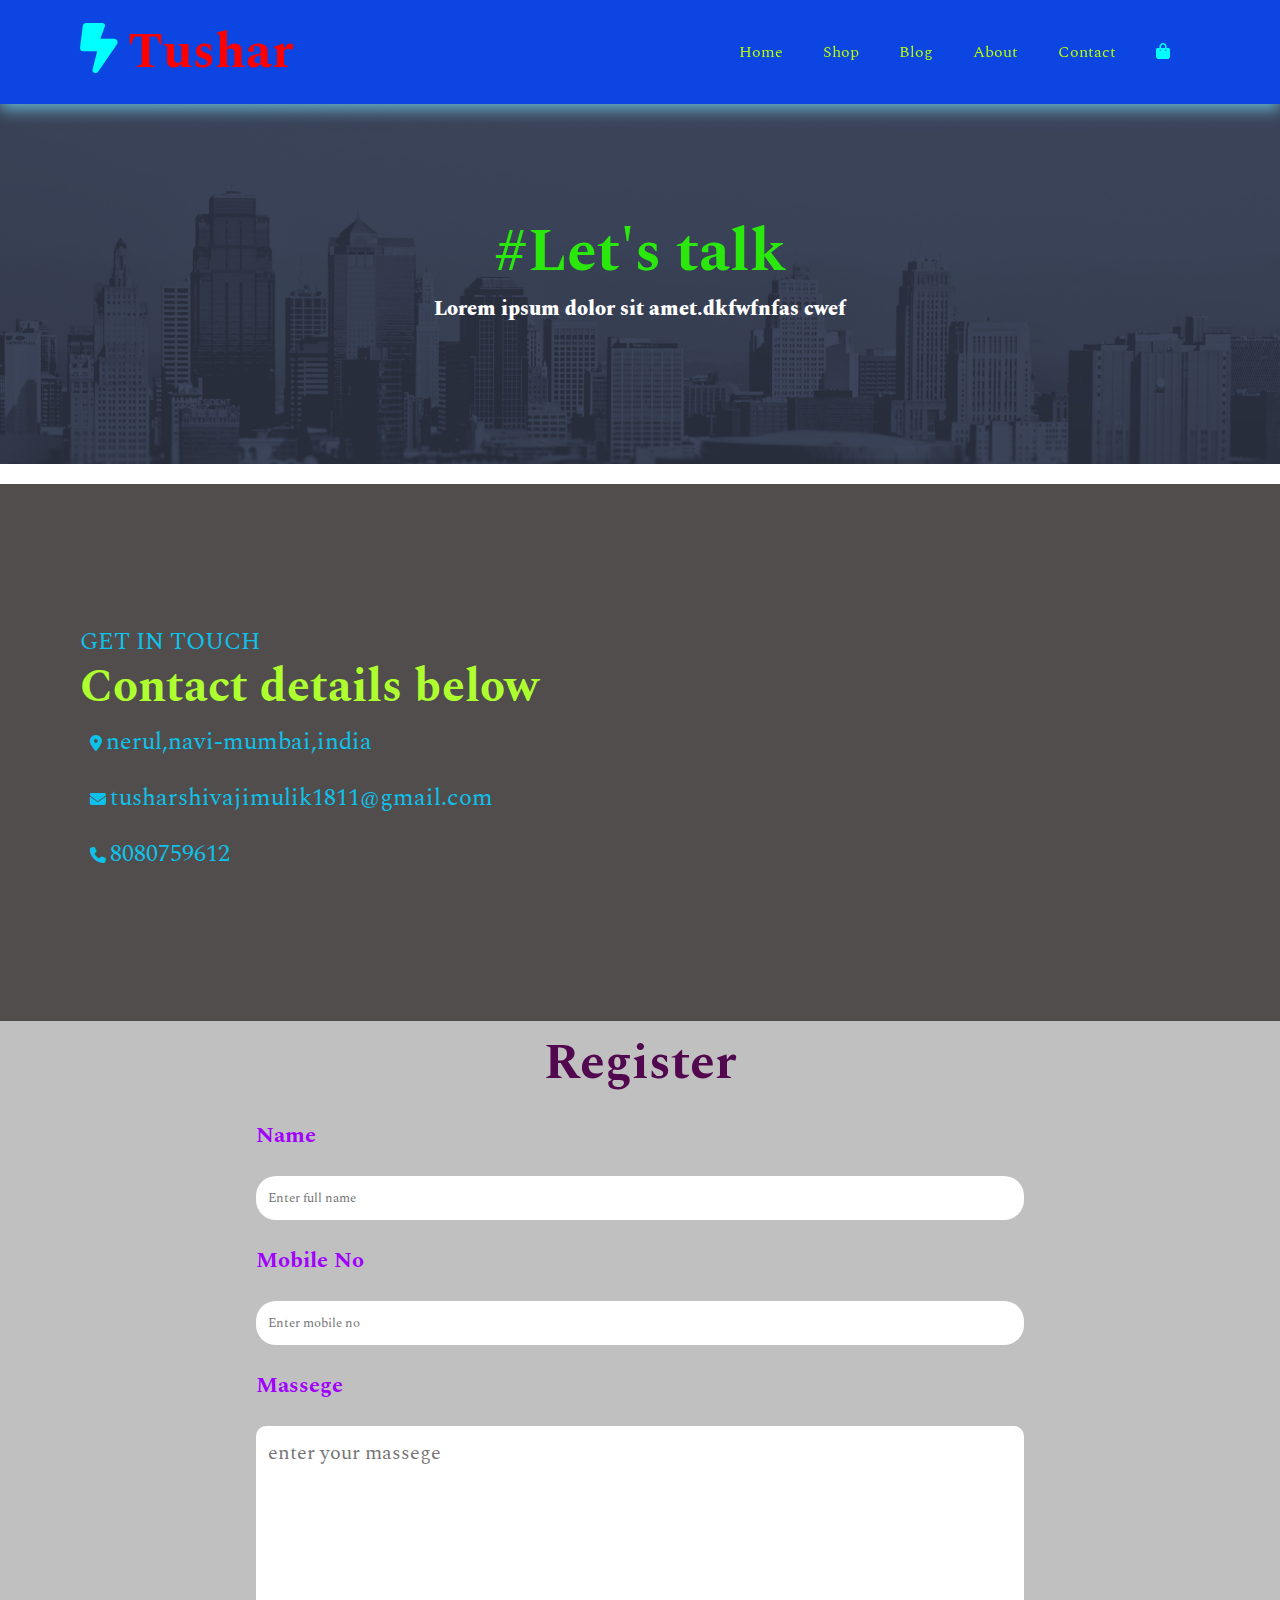
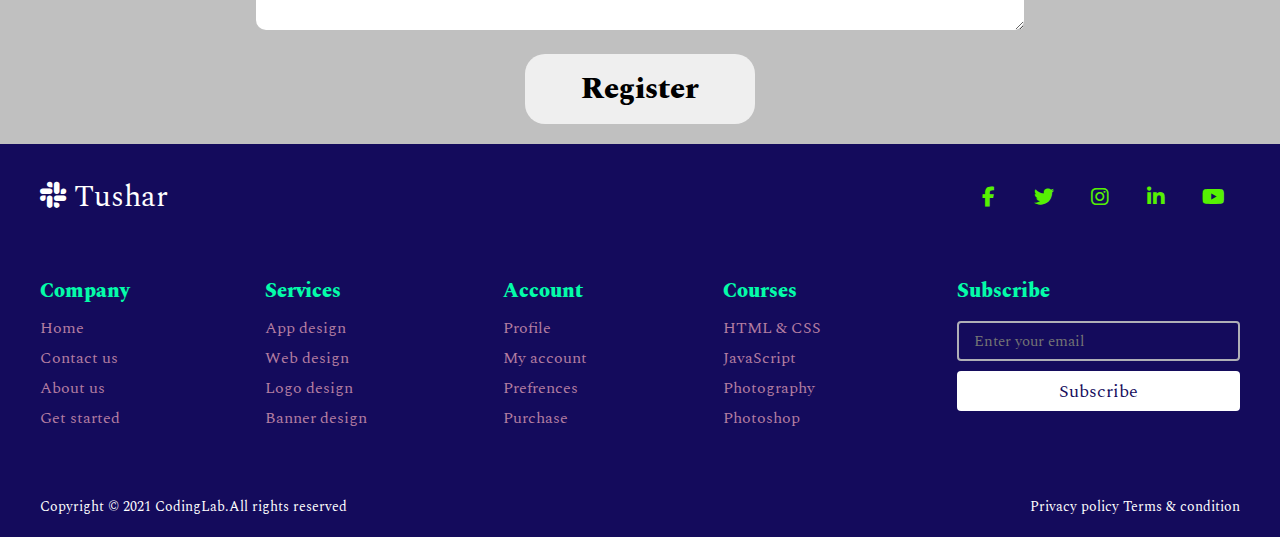
<file: Contact.html>
<!DOCTYPE html>
<html lang="en">
<head>
    <meta charset="UTF-8">
    <meta http-equiv="X-UA-Compatible" content="IE=edge">
    <meta name="viewport" content="width=device-width, initial-scale=1.0">
    <title>E commers</title>
    <link rel="stylesheet" href="./mystyle.css">
    <link rel="stylesheet" href="https://cdnjs.cloudflare.com/ajax/libs/font-awesome/6.1.1/css/all.min.css"/>
</head>
<body>
    <!-- nav bar section  -->
    <section id="header">
      <a href="#"><h1><i class="fa-solid fa-bolt-lightning"></i>Tushar</h1></a>
        <div>
            <ul id="navbar">
                <li><a href="index.html" class="active">Home</a></li>
                <li><a href="Shop.html">Shop</a></li>
                <li><a href="Blog.html">Blog</a></li>
                <li><a href="About.html">About</a></li>
                <li><a href="Contact.html">Contact</a></li>
                <li><a href="Cart.html"><i class="fas fa-shopping-bag"></i></a></li>
                <a href="#" id="close"><i class="fa-solid fa-xmark"></i></a>
            </ul>
        </div>
        <div id="mobile">
            <a href="cart.html"><i class="fas fa-shopping-bag"></i></a>
            <i id="bar" class="fa-solid fa-bars"></i>
        </div>
    </section>

    <!-- baneer section  -->
    <section id="contactBanner">
        <h2>#Let's talk</h2>
        <p>Lorem ipsum dolor sit amet.dkfwfnfas cwef</p>

    </section>
    

    <!-- contact section start  -->
    <section id="contact-box" class="section-p1">
        <div class="details">
            <span>GET IN TOUCH</span>
            <h2>Contact details below </h2>
            <div>
                <ul>
                    <li>
                        <i class="fa-solid fa-location-dot"></i>
                        <span>nerul,navi-mumbai,india</span>
                    </li>
                    <li>
                        <i class="fa-solid fa-envelope"></i>
                        <span>tusharshivajimulik1811@gmail.com</span>
                    </li>
                    <li>
                        <i class="fa-solid fa-phone"></i>
                        <span>8080759612</span>
                    </li>
                </ul>
            </div>
        </div>
        <div class="google-map">
            <iframe src="https://www.google.com/maps/embed?pb=!1m18!1m12!1m3!1d235.72680105609118!2d73.01271515698699!3d19.036071080149657!2m3!1f0!2f0!3f0!3m2!1i1024!2i768!4f13.1!3m3!1m2!1s0x3be7c3e60f28f843%3A0x529c67a40c2f81e7!2ssunderam%20society!5e0!3m2!1sen!2sin!4v1664388470652!5m2!1sen!2sin"  height="450" width="100%" style="border:0;" allowfullscreen="" loading="lazy" referrerpolicy="no-referrer-when-downgrade"></iframe>
        </div>
    </section>

    <!-- registaion form section  -->
    <section id="login">
        <form action="" class="rform">
          <h1>Register</h1><br>
          <label for="name"><b>Name</b></label><br>
           <input type="text" placeholder="Enter full name" name="name"  required><br>
           <label for="no"><b>Mobile No</b></label><br>
            <input type="number" placeholder="Enter mobile no" name="no" required><br>
           <label for="MSG"><b>Massege</b></label><br>
           <textarea name="MSG" id="" rows="6" placeholder="enter your massege"></textarea><br>
           <button type="submit" class=" ">Register</button>
        </form>
    </section>
    
    <!-- footer section start here  -->
 <footer>
    <div class="content">
      <div class="top">
        <div class="logo-details">
          <i class="fab fa-slack"></i>
          <span class="logo_name">Tushar</span>
        </div>
        <div class="media-icons">
          <a href="#"><i class="fab fa-facebook-f"></i></a>
          <a href="#"><i class="fab fa-twitter"></i></a>
          <a href="#"><i class="fab fa-instagram"></i></a>
          <a href="#"><i class="fab fa-linkedin-in"></i></a>
          <a href="#"><i class="fab fa-youtube"></i></a>
        </div>
      </div>
      <div class="link-boxes">
        <ul class="box">
          <li class="link_name">Company</li>
          <li><a href="#">Home</a></li>
          <li><a href="#">Contact us</a></li>
          <li><a href="#">About us</a></li>
          <li><a href="#">Get started</a></li>
        </ul>
        <ul class="box">
          <li class="link_name">Services</li>
          <li><a href="#">App design</a></li>
          <li><a href="#">Web design</a></li>
          <li><a href="#">Logo design</a></li>
          <li><a href="#">Banner design</a></li>
        </ul>
        <ul class="box">
          <li class="link_name">Account</li>
          <li><a href="#">Profile</a></li>
          <li><a href="#">My account</a></li>
          <li><a href="#">Prefrences</a></li>
          <li><a href="#">Purchase</a></li>
        </ul>
        <ul class="box">
          <li class="link_name">Courses</li>
          <li><a href="#">HTML & CSS</a></li>
          <li><a href="#">JavaScript</a></li>
          <li><a href="#">Photography</a></li>
          <li><a href="#">Photoshop</a></li>
        </ul>
        <ul class="box input-box">
          <li class="link_name">Subscribe</li>
          <li><input type="text" placeholder="Enter your email"></li>
          <li><input type="button" value="Subscribe"></li>
        </ul>
      </div>
    </div>
    <div class="bottom-details">
      <div class="bottom_text">
        <span class="copyright_text">Copyright © 2021 <a href="#">CodingLab.</a>All rights reserved</span>
        <span class="policy_terms">
          <a href="#">Privacy policy</a>
          <a href="#">Terms & condition</a>
        </span>
      </div>
    </div>
  </footer>
    <script src="./script.js"></script>
</body>
</html >
</file>
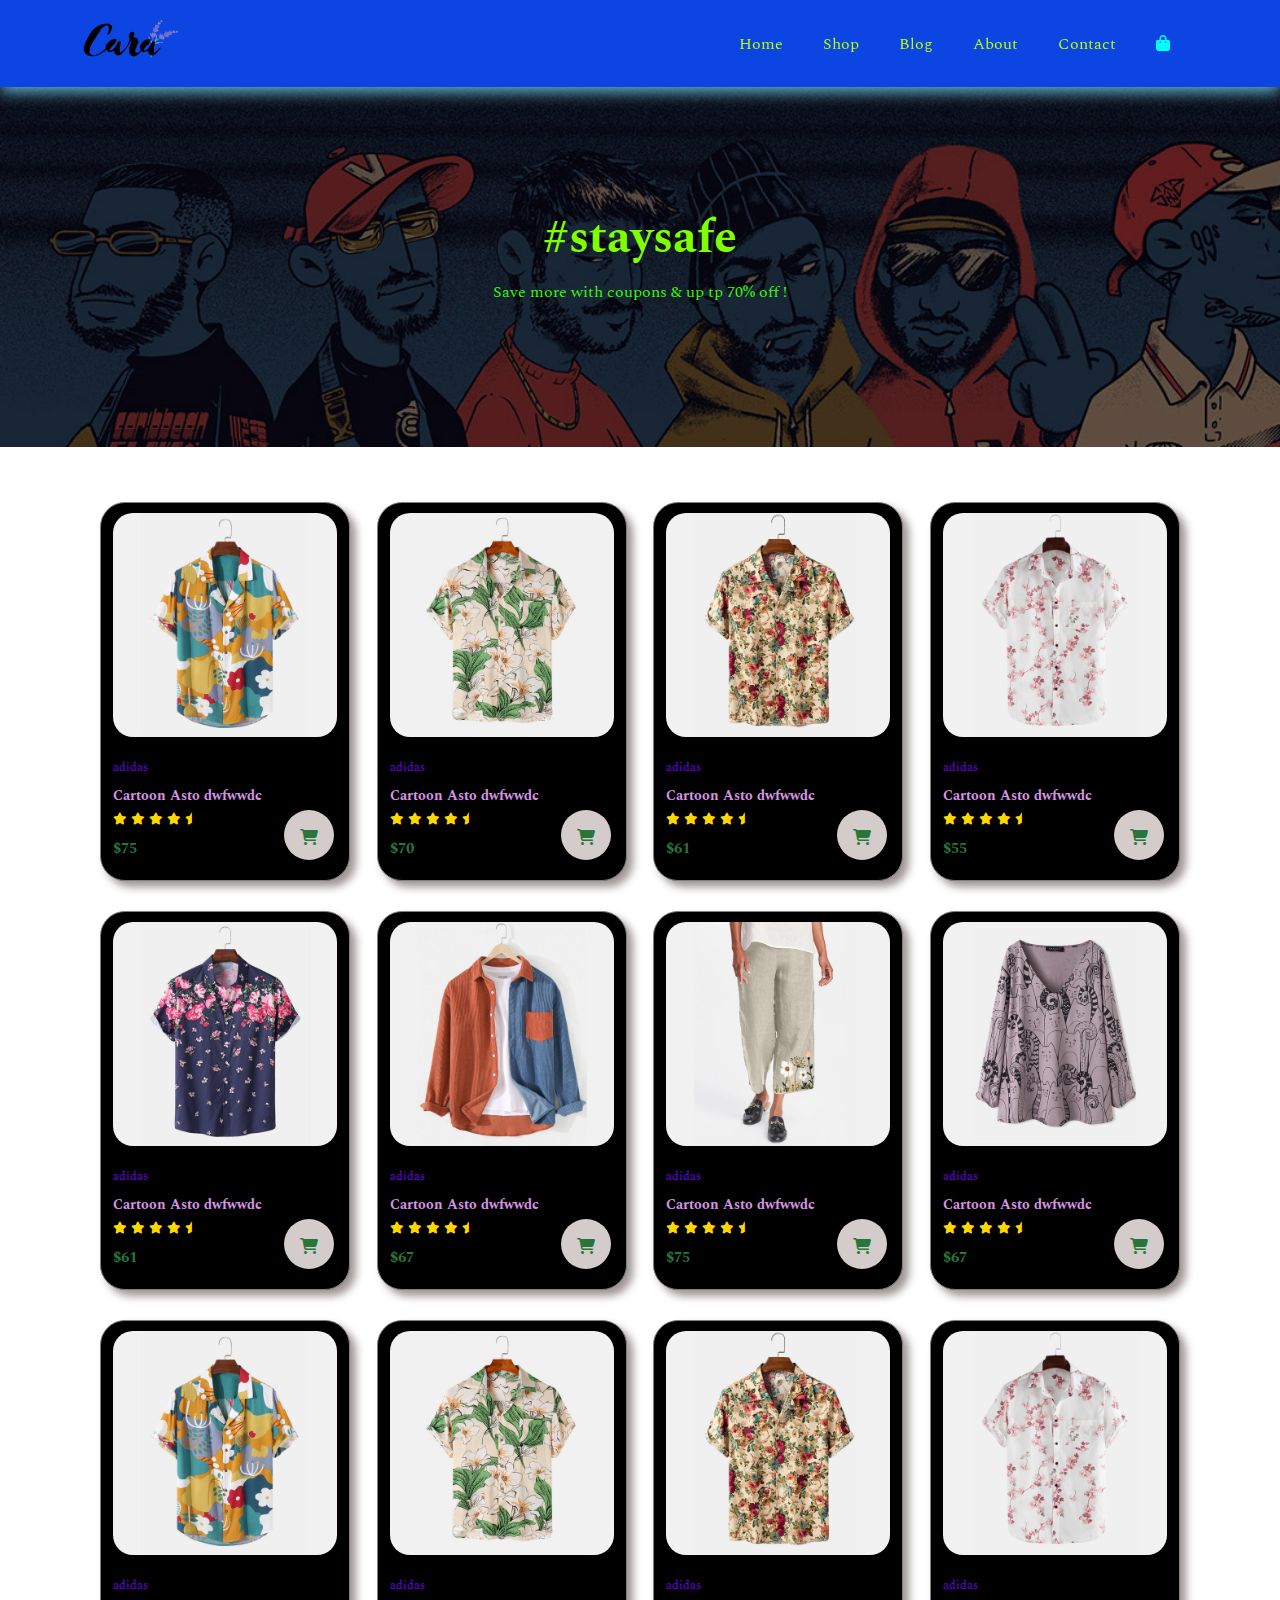
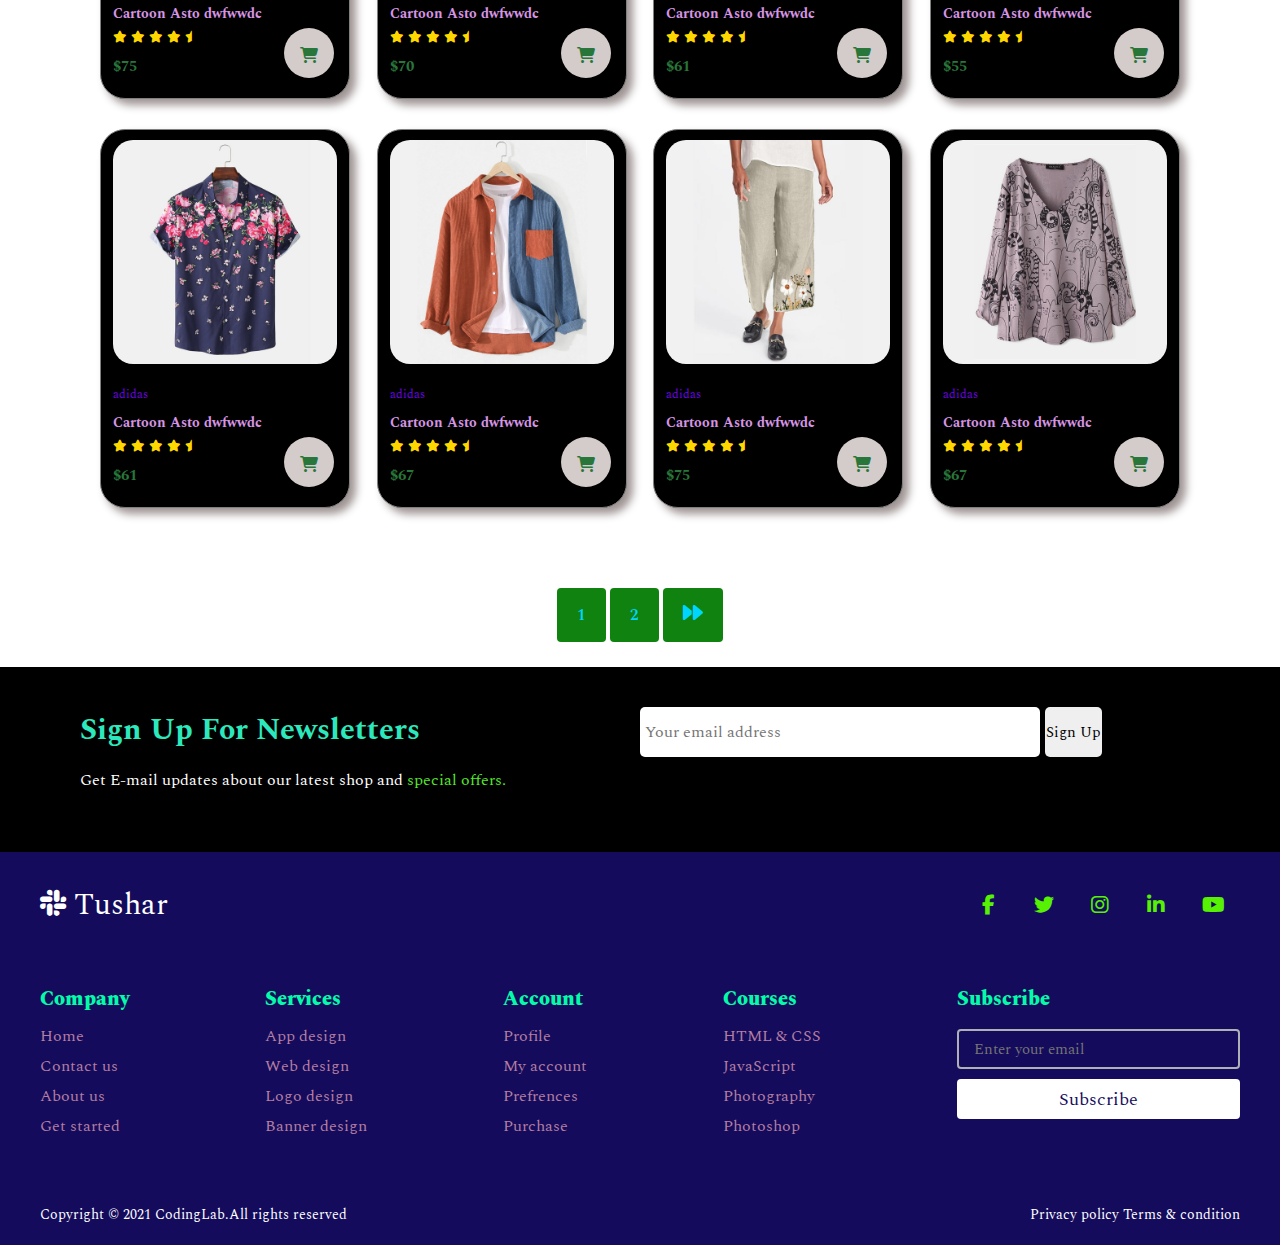
<file: shop.html>
<!DOCTYPE html>
<html lang="en">
<head>
    <meta charset="UTF-8">
    <meta http-equiv="X-UA-Compatible" content="IE=edge">
    <meta name="viewport" content="width=device-width, initial-scale=1.0">
    <title>Document</title>
    <link rel="stylesheet" href="mystyle.css">
    <link rel="stylesheet" href="https://cdnjs.cloudflare.com/ajax/libs/font-awesome/6.1.1/css/all.min.css"/>
</head>
<body>
    <!-- //nav bar section  -->
    <section id="header">
        <a href="#"><img src="img/logo.png" alt="" class="logo"></a>
        <div>
            <ul id="navbar">
                <li><a href="index.html" class="active">Home</a></li>
                <li><a href="Shop.html">Shop</a></li>
                <li><a href="Blog.html">Blog</a></li>
                <li><a href="About.html">About</a></li>
                <li><a href="Contact.html">Contact</a></li>
                <li><a href="Cart.html"><i class="fas fa-shopping-bag"></i></a></li>
                <a href="#" id="close"><i class="fa-solid fa-xmark"></i></a>
            </ul>
        </div>
        <div id="mobile">
            <a href="cart.html"><i class="fas fa-shopping-bag"></i></a>
            <i id="bar" class="fa-solid fa-bars"></i>
        </div>
    </section>
    <!-- hero banner statrt  -->
    <section id="page-header">

        <h2>#staysafe</h2>
        <p>Save more with coupons & up tp 70% off !</p>
    </section>

    <!-- product section start  -->
    <section id="product1" class="section-p1">
        <div class="pro-container">
            <div class="pro" onclick="window.location.href='sproduct.html';">
                <img src="img/products/f1.jpg" alt="">
                <div class="des">
                    <span>adidas</span>
                    <h5>Cartoon Asto dwfwwdc</h5>
                    <div class="rev">
                        <i class="fas fa-star"></i>
                        <i class="fas fa-star"></i>
                        <i class="fas fa-star"></i>
                        <i class="fas fa-star"></i>
                        <i class="fas fa-star-half"></i>
                    </div>
                    <h4>$75</h4>
                </div>
                <a href="#" class="cart"><i class="fas fa-shopping-cart "></i></a>
            </div>
            <div class="pro" onclick="window.location.href='sproduct.html';">
                <img src="img/products/f2.jpg" alt="">
                <div class="des">
                    <span>adidas</span>
                    <h5>Cartoon Asto dwfwwdc</h5>
                    <div class="rev">
                        <i class="fas fa-star"></i>
                        <i class="fas fa-star"></i>
                        <i class="fas fa-star"></i>
                        <i class="fas fa-star"></i>
                        <i class="fas fa-star-half"></i>
                    </div>
                    <h4>$70</h4>
                </div>
                <a href="#" class="cart"><i class="fas fa-shopping-cart "></i></a>
            </div>
            <div class="pro" onclick="window.location.href='sproduct.html';">
                <img src="img/products/f3.jpg" alt="">
                <div class="des">
                    <span>adidas</span>
                    <h5>Cartoon Asto dwfwwdc</h5>
                    <div class="rev">
                        <i class="fas fa-star"></i>
                        <i class="fas fa-star"></i>
                        <i class="fas fa-star"></i>
                        <i class="fas fa-star"></i>
                        <i class="fas fa-star-half"></i>
                    </div>
                    <h4>$61</h4>
                </div>
                <a href="#" class="cart"><i class="fas fa-shopping-cart "></i></a>
            </div>
            <div class="pro" onclick="window.location.href='sproduct.html';">
                <img src="img/products/f4.jpg" alt="">
                <div class="des">
                    <span>adidas</span>
                    <h5>Cartoon Asto dwfwwdc</h5>
                    <div class="rev">
                        <i class="fas fa-star"></i>
                        <i class="fas fa-star"></i>
                        <i class="fas fa-star"></i>
                        <i class="fas fa-star"></i>
                        <i class="fas fa-star-half"></i>
                    </div>
                    <h4>$55</h4>
                </div>
                <a href="#" class="cart"><i class="fas fa-shopping-cart "></i></a>
            </div>
            <div class="pro" onclick="window.location.href='sproduct.html';">
                <img src="img/products/f5.jpg" alt="">
                <div class="des">
                    <span>adidas</span>
                    <h5>Cartoon Asto dwfwwdc</h5>
                    <div class="rev">
                        <i class="fas fa-star"></i>
                        <i class="fas fa-star"></i>
                        <i class="fas fa-star"></i>
                        <i class="fas fa-star"></i>
                        <i class="fas fa-star-half"></i>
                    </div>
                    <h4>$61</h4>
                </div>
                <a href="#" class="cart"><i class="fas fa-shopping-cart "></i></a>
            </div>
            <div class="pro" onclick="window.location.href='sproduct.html';">
                <img src="img/products/f6.jpg" alt="">
                <div class="des">
                    <span>adidas</span>
                    <h5>Cartoon Asto dwfwwdc</h5>
                    <div class="rev">
                        <i class="fas fa-star"></i>
                        <i class="fas fa-star"></i>
                        <i class="fas fa-star"></i>
                        <i class="fas fa-star"></i>
                        <i class="fas fa-star-half"></i>
                    </div>
                    <h4>$67</h4>
                </div>
                <a href="#" class="cart"><i class="fas fa-shopping-cart "></i></a>
            </div>
            <div class="pro" onclick="window.location.href='sproduct.html';">
                <img src="img/products/f7.jpg" alt="">
                <div class="des">
                    <span>adidas</span>
                    <h5>Cartoon Asto dwfwwdc</h5>
                    <div class="rev">
                        <i class="fas fa-star"></i>
                        <i class="fas fa-star"></i>
                        <i class="fas fa-star"></i>
                        <i class="fas fa-star"></i>
                        <i class="fas fa-star-half"></i>
                    </div>
                    <h4>$75</h4>
                </div>
                <a href="#" class="cart"><i class="fas fa-shopping-cart "></i></a>
            </div>
            <div class="pro" onclick="window.location.href='sproduct.html';">
                <img src="img/products/f8.jpg" alt="">
                <div class="des">
                    <span>adidas</span>
                    <h5>Cartoon Asto dwfwwdc</h5>
                    <div class="rev">
                        <i class="fas fa-star"></i>
                        <i class="fas fa-star"></i>
                        <i class="fas fa-star"></i>
                        <i class="fas fa-star"></i>
                        <i class="fas fa-star-half"></i>
                    </div>
                    <h4>$67</h4>
                </div>
                <a href="#" class="cart"><i class="fas fa-shopping-cart "></i></a>
            </div>
        <div class="pro" onclick="window.location.href='sproduct.html';">
            <img src="img/products/f1.jpg" alt="">
            <div class="des">
                <span>adidas</span>
                <h5>Cartoon Asto dwfwwdc</h5>
                <div class="rev">
                    <i class="fas fa-star"></i>
                    <i class="fas fa-star"></i>
                    <i class="fas fa-star"></i>
                    <i class="fas fa-star"></i>
                    <i class="fas fa-star-half"></i>
                </div>
                <h4>$75</h4>
            </div>
            <a href="#" class="cart"><i class="fas fa-shopping-cart "></i></a>
        </div>
        <div class="pro" onclick="window.location.href='sproduct.html';">
            <img src="img/products/f2.jpg" alt="">
            <div class="des">
                <span>adidas</span>
                <h5>Cartoon Asto dwfwwdc</h5>
                <div class="rev">
                    <i class="fas fa-star"></i>
                    <i class="fas fa-star"></i>
                    <i class="fas fa-star"></i>
                    <i class="fas fa-star"></i>
                    <i class="fas fa-star-half"></i>
                </div>
                <h4>$70</h4>
            </div>
            <a href="#" class="cart"><i class="fas fa-shopping-cart "></i></a>
        </div>
        <div class="pro" onclick="window.location.href='sproduct.html';">
            <img src="img/products/f3.jpg" alt="">
            <div class="des">
                <span>adidas</span>
                <h5>Cartoon Asto dwfwwdc</h5>
                <div class="rev">
                    <i class="fas fa-star"></i>
                    <i class="fas fa-star"></i>
                    <i class="fas fa-star"></i>
                    <i class="fas fa-star"></i>
                    <i class="fas fa-star-half"></i>
                </div>
                <h4>$61</h4>
            </div>
            <a href="#" class="cart"><i class="fas fa-shopping-cart "></i></a>
        </div>
        <div class="pro" onclick="window.location.href='sproduct.html';">
            <img src="img/products/f4.jpg" alt="">
            <div class="des">
                <span>adidas</span>
                <h5>Cartoon Asto dwfwwdc</h5>
                <div class="rev">
                    <i class="fas fa-star"></i>
                    <i class="fas fa-star"></i>
                    <i class="fas fa-star"></i>
                    <i class="fas fa-star"></i>
                    <i class="fas fa-star-half"></i>
                </div>
                <h4>$55</h4>
            </div>
            <a href="#" class="cart"><i class="fas fa-shopping-cart "></i></a>
        </div>
        <div class="pro" onclick="window.location.href='sproduct.html';">
            <img src="img/products/f5.jpg" alt="">
            <div class="des">
                <span>adidas</span>
                <h5>Cartoon Asto dwfwwdc</h5>
                <div class="rev">
                    <i class="fas fa-star"></i>
                    <i class="fas fa-star"></i>
                    <i class="fas fa-star"></i>
                    <i class="fas fa-star"></i>
                    <i class="fas fa-star-half"></i>
                </div>
                <h4>$61</h4>
            </div>
            <a href="#" class="cart"><i class="fas fa-shopping-cart "></i></a>
        </div>
        <div class="pro" onclick="window.location.href='sproduct.html';">
            <img src="img/products/f6.jpg" alt="">
            <div class="des">
                <span>adidas</span>
                <h5>Cartoon Asto dwfwwdc</h5>
                <div class="rev">
                    <i class="fas fa-star"></i>
                    <i class="fas fa-star"></i>
                    <i class="fas fa-star"></i>
                    <i class="fas fa-star"></i>
                    <i class="fas fa-star-half"></i>
                </div>
                <h4>$67</h4>
            </div>
            <a href="#" class="cart"><i class="fas fa-shopping-cart "></i></a>
        </div>
        <div class="pro" onclick="window.location.href='sproduct.html';">
            <img src="img/products/f7.jpg" alt="">
            <div class="des">
                <span>adidas</span>
                <h5>Cartoon Asto dwfwwdc</h5>
                <div class="rev">
                    <i class="fas fa-star"></i>
                    <i class="fas fa-star"></i>
                    <i class="fas fa-star"></i>
                    <i class="fas fa-star"></i>
                    <i class="fas fa-star-half"></i>
                </div>
                <h4>$75</h4>
            </div>
            <a href="#" class="cart"><i class="fas fa-shopping-cart "></i></a>
        </div>
        <div class="pro" onclick="window.location.href='sproduct.html';">
            <img src="img/products/f8.jpg" alt="">
            <div class="des">
                <span>adidas</span>
                <h5>Cartoon Asto dwfwwdc</h5>
                <div class="rev">
                    <i class="fas fa-star"></i>
                    <i class="fas fa-star"></i>
                    <i class="fas fa-star"></i>
                    <i class="fas fa-star"></i>
                    <i class="fas fa-star-half"></i>
                </div>
                <h4>$67</h4>
            </div>
            <a href="#" class="cart"><i class="fas fa-shopping-cart "></i></a>
        </div>
    </div>         
    </section>

    <!-- pagination start  -->
    <section id="pagination" class="section-p1">
        <a href="#">1</a>
        <a href="#">2</a>
        <a href="#"><i class="fas fa-forward"></i></a>
    </section>
    <!-- newsletters start  -->
    <section id="newsletter" class="section-p1">
        <div class="newstext">
            <h3>Sign Up For Newsletters</h3>
            <p>Get E-mail updates about our latest shop and <span>special offers.</span> </p>
        </div>
        <div class="form">
            <input type="text" placeholder="Your email address">
            <button>Sign Up</button>
        </div>
    </section>
    <!-- footer section start here  -->
    <footer>
        <div class="content">
          <div class="top">
            <div class="logo-details">
              <i class="fab fa-slack"></i>
              <span class="logo_name">Tushar</span>
            </div>
            <div class="media-icons">
              <a href="#"><i class="fab fa-facebook-f"></i></a>
              <a href="#"><i class="fab fa-twitter"></i></a>
              <a href="#"><i class="fab fa-instagram"></i></a>
              <a href="#"><i class="fab fa-linkedin-in"></i></a>
              <a href="#"><i class="fab fa-youtube"></i></a>
            </div>
          </div>
          <div class="link-boxes">
            <ul class="box">
              <li class="link_name">Company</li>
              <li><a href="#">Home</a></li>
              <li><a href="#">Contact us</a></li>
              <li><a href="#">About us</a></li>
              <li><a href="#">Get started</a></li>
            </ul>
            <ul class="box">
              <li class="link_name">Services</li>
              <li><a href="#">App design</a></li>
              <li><a href="#">Web design</a></li>
              <li><a href="#">Logo design</a></li>
              <li><a href="#">Banner design</a></li>
            </ul>
            <ul class="box">
              <li class="link_name">Account</li>
              <li><a href="#">Profile</a></li>
              <li><a href="#">My account</a></li>
              <li><a href="#">Prefrences</a></li>
              <li><a href="#">Purchase</a></li>
            </ul>
            <ul class="box">
              <li class="link_name">Courses</li>
              <li><a href="#">HTML & CSS</a></li>
              <li><a href="#">JavaScript</a></li>
              <li><a href="#">Photography</a></li>
              <li><a href="#">Photoshop</a></li>
            </ul>
            <ul class="box input-box">
              <li class="link_name">Subscribe</li>
              <li><input type="text" placeholder="Enter your email"></li>
              <li><input type="button" value="Subscribe"></li>
            </ul>
          </div>
        </div>
        <div class="bottom-details">
          <div class="bottom_text">
            <span class="copyright_text">Copyright © 2021 <a href="#">CodingLab.</a>All rights reserved</span>
            <span class="policy_terms">
              <a href="#">Privacy policy</a>
              <a href="#">Terms & condition</a>
            </span>
          </div>
        </div>
      </footer>

    <script src="./script.js"></script>
</body>
</html>
</file>
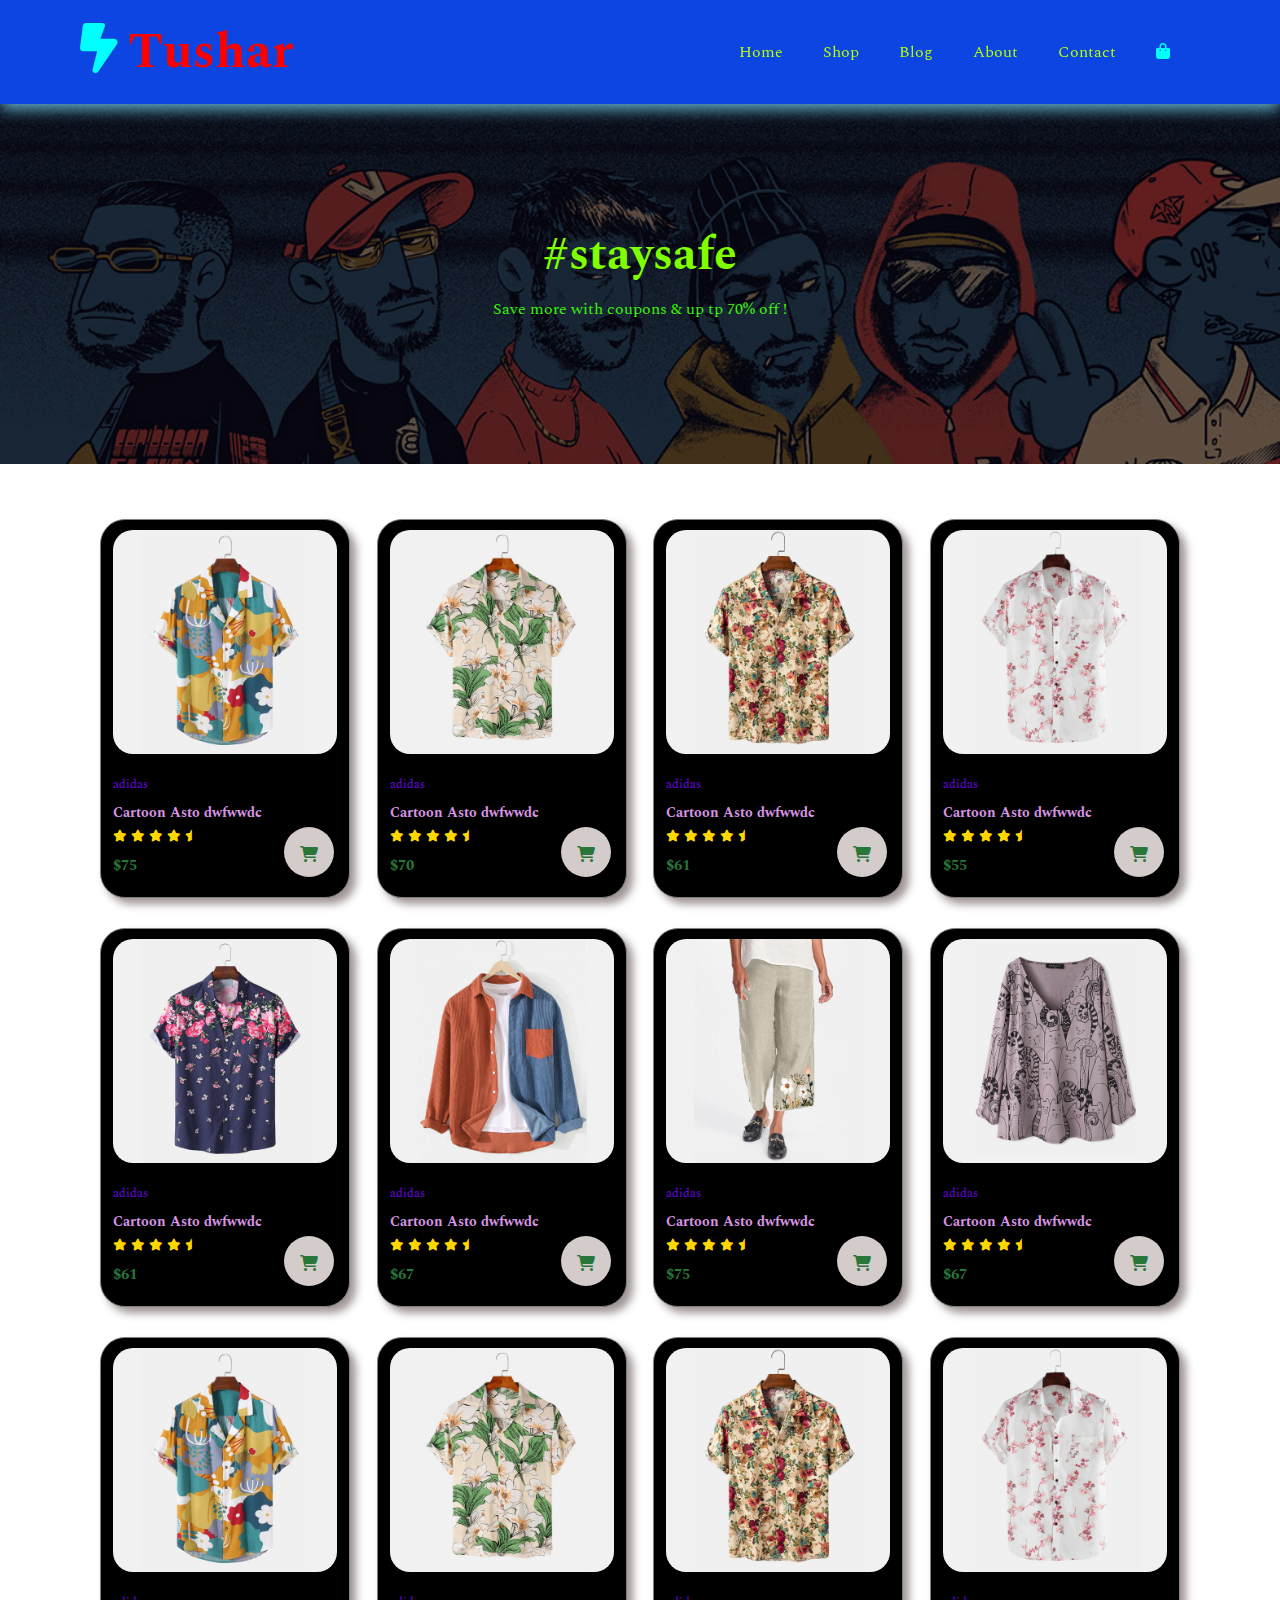
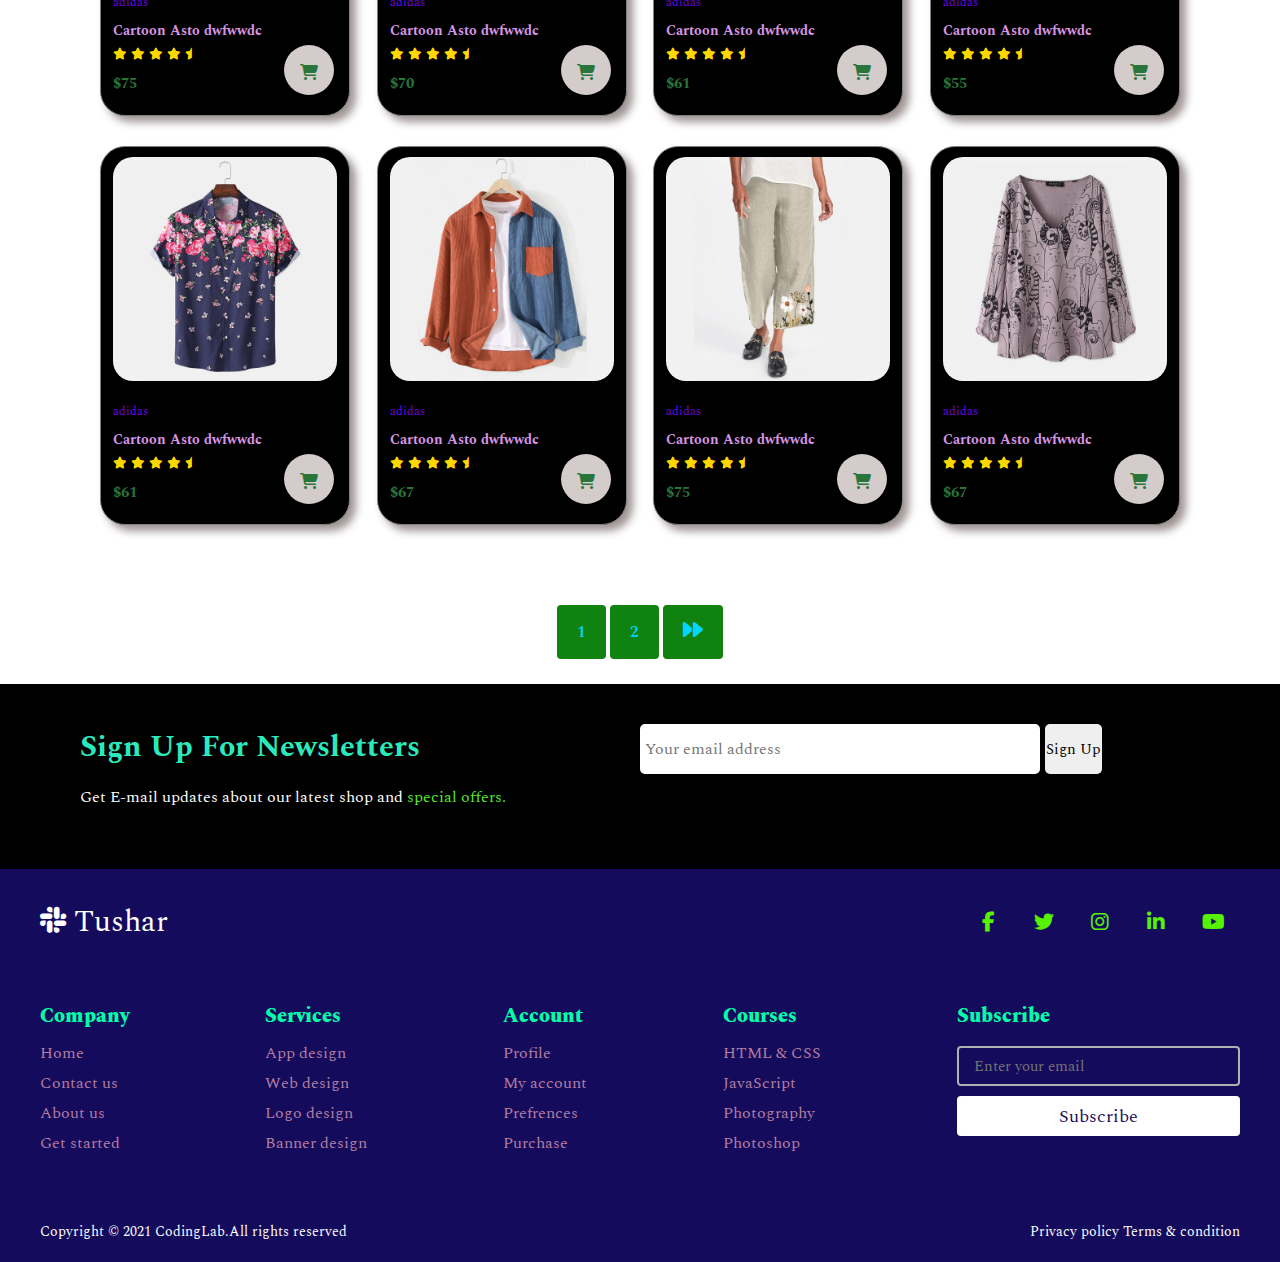
<file: Shop.html>
<!DOCTYPE html>
<html lang="en">
<head>
    <meta charset="UTF-8">
    <meta http-equiv="X-UA-Compatible" content="IE=edge">
    <meta name="viewport" content="width=device-width, initial-scale=1.0">
    <title>Document</title>
    <link rel="stylesheet" href="mystyle.css">
    <link rel="stylesheet" href="https://cdnjs.cloudflare.com/ajax/libs/font-awesome/6.1.1/css/all.min.css"/>
</head>
<body>
    <!-- //nav bar section  -->
    <section id="header">
        <a href="#"><h1><i class="fa-solid fa-bolt-lightning"></i>Tushar</h1></a>
        <div>
            <ul id="navbar">
                <li><a href="index.html" class="active">Home</a></li>
                <li><a href="Shop.html">Shop</a></li>
                <li><a href="Blog.html">Blog</a></li>
                <li><a href="About.html">About</a></li>
                <li><a href="Contact.html">Contact</a></li>
                <li><a href="Cart.html"><i class="fas fa-shopping-bag"></i></a></li>
                <a href="#" id="close"><i class="fa-solid fa-xmark"></i></a>
            </ul>
        </div>
        <div id="mobile">
            <a href="cart.html"><i class="fas fa-shopping-bag"></i></a>
            <i id="bar" class="fa-solid fa-bars"></i>
        </div>
    </section>
    <!-- hero banner statrt  -->
    <section id="page-header">

        <h2>#staysafe</h2>
        <p>Save more with coupons & up tp 70% off !</p>
    </section>

    <!-- product section start  -->
    <section id="product1" class="section-p1">
        <div class="pro-container">
            <div class="pro" onclick="window.location.href='sproduct.html';">
                <img src="img/products/f1.jpg" alt="">
                <div class="des">
                    <span>adidas</span>
                    <h5>Cartoon Asto dwfwwdc</h5>
                    <div class="rev">
                        <i class="fas fa-star"></i>
                        <i class="fas fa-star"></i>
                        <i class="fas fa-star"></i>
                        <i class="fas fa-star"></i>
                        <i class="fas fa-star-half"></i>
                    </div>
                    <h4>$75</h4>
                </div>
                <a href="#" class="cart"><i class="fas fa-shopping-cart "></i></a>
            </div>
            <div class="pro" onclick="window.location.href='sproduct.html';">
                <img src="img/products/f2.jpg" alt="">
                <div class="des">
                    <span>adidas</span>
                    <h5>Cartoon Asto dwfwwdc</h5>
                    <div class="rev">
                        <i class="fas fa-star"></i>
                        <i class="fas fa-star"></i>
                        <i class="fas fa-star"></i>
                        <i class="fas fa-star"></i>
                        <i class="fas fa-star-half"></i>
                    </div>
                    <h4>$70</h4>
                </div>
                <a href="#" class="cart"><i class="fas fa-shopping-cart "></i></a>
            </div>
            <div class="pro" onclick="window.location.href='sproduct.html';">
                <img src="img/products/f3.jpg" alt="">
                <div class="des">
                    <span>adidas</span>
                    <h5>Cartoon Asto dwfwwdc</h5>
                    <div class="rev">
                        <i class="fas fa-star"></i>
                        <i class="fas fa-star"></i>
                        <i class="fas fa-star"></i>
                        <i class="fas fa-star"></i>
                        <i class="fas fa-star-half"></i>
                    </div>
                    <h4>$61</h4>
                </div>
                <a href="#" class="cart"><i class="fas fa-shopping-cart "></i></a>
            </div>
            <div class="pro" onclick="window.location.href='sproduct.html';">
                <img src="img/products/f4.jpg" alt="">
                <div class="des">
                    <span>adidas</span>
                    <h5>Cartoon Asto dwfwwdc</h5>
                    <div class="rev">
                        <i class="fas fa-star"></i>
                        <i class="fas fa-star"></i>
                        <i class="fas fa-star"></i>
                        <i class="fas fa-star"></i>
                        <i class="fas fa-star-half"></i>
                    </div>
                    <h4>$55</h4>
                </div>
                <a href="#" class="cart"><i class="fas fa-shopping-cart "></i></a>
            </div>
            <div class="pro" onclick="window.location.href='sproduct.html';">
                <img src="img/products/f5.jpg" alt="">
                <div class="des">
                    <span>adidas</span>
                    <h5>Cartoon Asto dwfwwdc</h5>
                    <div class="rev">
                        <i class="fas fa-star"></i>
                        <i class="fas fa-star"></i>
                        <i class="fas fa-star"></i>
                        <i class="fas fa-star"></i>
                        <i class="fas fa-star-half"></i>
                    </div>
                    <h4>$61</h4>
                </div>
                <a href="#" class="cart"><i class="fas fa-shopping-cart "></i></a>
            </div>
            <div class="pro" onclick="window.location.href='sproduct.html';">
                <img src="img/products/f6.jpg" alt="">
                <div class="des">
                    <span>adidas</span>
                    <h5>Cartoon Asto dwfwwdc</h5>
                    <div class="rev">
                        <i class="fas fa-star"></i>
                        <i class="fas fa-star"></i>
                        <i class="fas fa-star"></i>
                        <i class="fas fa-star"></i>
                        <i class="fas fa-star-half"></i>
                    </div>
                    <h4>$67</h4>
                </div>
                <a href="#" class="cart"><i class="fas fa-shopping-cart "></i></a>
            </div>
            <div class="pro" onclick="window.location.href='sproduct.html';">
                <img src="img/products/f7.jpg" alt="">
                <div class="des">
                    <span>adidas</span>
                    <h5>Cartoon Asto dwfwwdc</h5>
                    <div class="rev">
                        <i class="fas fa-star"></i>
                        <i class="fas fa-star"></i>
                        <i class="fas fa-star"></i>
                        <i class="fas fa-star"></i>
                        <i class="fas fa-star-half"></i>
                    </div>
                    <h4>$75</h4>
                </div>
                <a href="#" class="cart"><i class="fas fa-shopping-cart "></i></a>
            </div>
            <div class="pro" onclick="window.location.href='sproduct.html';">
                <img src="img/products/f8.jpg" alt="">
                <div class="des">
                    <span>adidas</span>
                    <h5>Cartoon Asto dwfwwdc</h5>
                    <div class="rev">
                        <i class="fas fa-star"></i>
                        <i class="fas fa-star"></i>
                        <i class="fas fa-star"></i>
                        <i class="fas fa-star"></i>
                        <i class="fas fa-star-half"></i>
                    </div>
                    <h4>$67</h4>
                </div>
                <a href="#" class="cart"><i class="fas fa-shopping-cart "></i></a>
            </div>
        <div class="pro" onclick="window.location.href='sproduct.html';">
            <img src="img/products/f1.jpg" alt="">
            <div class="des">
                <span>adidas</span>
                <h5>Cartoon Asto dwfwwdc</h5>
                <div class="rev">
                    <i class="fas fa-star"></i>
                    <i class="fas fa-star"></i>
                    <i class="fas fa-star"></i>
                    <i class="fas fa-star"></i>
                    <i class="fas fa-star-half"></i>
                </div>
                <h4>$75</h4>
            </div>
            <a href="#" class="cart"><i class="fas fa-shopping-cart "></i></a>
        </div>
        <div class="pro" onclick="window.location.href='sproduct.html';">
            <img src="img/products/f2.jpg" alt="">
            <div class="des">
                <span>adidas</span>
                <h5>Cartoon Asto dwfwwdc</h5>
                <div class="rev">
                    <i class="fas fa-star"></i>
                    <i class="fas fa-star"></i>
                    <i class="fas fa-star"></i>
                    <i class="fas fa-star"></i>
                    <i class="fas fa-star-half"></i>
                </div>
                <h4>$70</h4>
            </div>
            <a href="#" class="cart"><i class="fas fa-shopping-cart "></i></a>
        </div>
        <div class="pro" onclick="window.location.href='sproduct.html';">
            <img src="img/products/f3.jpg" alt="">
            <div class="des">
                <span>adidas</span>
                <h5>Cartoon Asto dwfwwdc</h5>
                <div class="rev">
                    <i class="fas fa-star"></i>
                    <i class="fas fa-star"></i>
                    <i class="fas fa-star"></i>
                    <i class="fas fa-star"></i>
                    <i class="fas fa-star-half"></i>
                </div>
                <h4>$61</h4>
            </div>
            <a href="#" class="cart"><i class="fas fa-shopping-cart "></i></a>
        </div>
        <div class="pro" onclick="window.location.href='sproduct.html';">
            <img src="img/products/f4.jpg" alt="">
            <div class="des">
                <span>adidas</span>
                <h5>Cartoon Asto dwfwwdc</h5>
                <div class="rev">
                    <i class="fas fa-star"></i>
                    <i class="fas fa-star"></i>
                    <i class="fas fa-star"></i>
                    <i class="fas fa-star"></i>
                    <i class="fas fa-star-half"></i>
                </div>
                <h4>$55</h4>
            </div>
            <a href="#" class="cart"><i class="fas fa-shopping-cart "></i></a>
        </div>
        <div class="pro" onclick="window.location.href='sproduct.html';">
            <img src="img/products/f5.jpg" alt="">
            <div class="des">
                <span>adidas</span>
                <h5>Cartoon Asto dwfwwdc</h5>
                <div class="rev">
                    <i class="fas fa-star"></i>
                    <i class="fas fa-star"></i>
                    <i class="fas fa-star"></i>
                    <i class="fas fa-star"></i>
                    <i class="fas fa-star-half"></i>
                </div>
                <h4>$61</h4>
            </div>
            <a href="#" class="cart"><i class="fas fa-shopping-cart "></i></a>
        </div>
        <div class="pro" onclick="window.location.href='sproduct.html';">
            <img src="img/products/f6.jpg" alt="">
            <div class="des">
                <span>adidas</span>
                <h5>Cartoon Asto dwfwwdc</h5>
                <div class="rev">
                    <i class="fas fa-star"></i>
                    <i class="fas fa-star"></i>
                    <i class="fas fa-star"></i>
                    <i class="fas fa-star"></i>
                    <i class="fas fa-star-half"></i>
                </div>
                <h4>$67</h4>
            </div>
            <a href="#" class="cart"><i class="fas fa-shopping-cart "></i></a>
        </div>
        <div class="pro" onclick="window.location.href='sproduct.html';">
            <img src="img/products/f7.jpg" alt="">
            <div class="des">
                <span>adidas</span>
                <h5>Cartoon Asto dwfwwdc</h5>
                <div class="rev">
                    <i class="fas fa-star"></i>
                    <i class="fas fa-star"></i>
                    <i class="fas fa-star"></i>
                    <i class="fas fa-star"></i>
                    <i class="fas fa-star-half"></i>
                </div>
                <h4>$75</h4>
            </div>
            <a href="#" class="cart"><i class="fas fa-shopping-cart "></i></a>
        </div>
        <div class="pro" onclick="window.location.href='sproduct.html';">
            <img src="img/products/f8.jpg" alt="">
            <div class="des">
                <span>adidas</span>
                <h5>Cartoon Asto dwfwwdc</h5>
                <div class="rev">
                    <i class="fas fa-star"></i>
                    <i class="fas fa-star"></i>
                    <i class="fas fa-star"></i>
                    <i class="fas fa-star"></i>
                    <i class="fas fa-star-half"></i>
                </div>
                <h4>$67</h4>
            </div>
            <a href="#" class="cart"><i class="fas fa-shopping-cart "></i></a>
        </div>
    </div>         
    </section>

    <!-- pagination start  -->
    <section id="pagination" class="section-p1">
        <a href="#">1</a>
        <a href="#">2</a>
        <a href="#"><i class="fas fa-forward"></i></a>
    </section>
    <!-- newsletters start  -->
    <section id="newsletter" class="section-p1">
        <div class="newstext">
            <h3>Sign Up For Newsletters</h3>
            <p>Get E-mail updates about our latest shop and <span>special offers.</span> </p>
        </div>
        <div class="form">
            <input type="text" placeholder="Your email address">
            <button>Sign Up</button>
        </div>
    </section>
    <!-- footer section start here  -->
    <footer>
        <div class="content">
          <div class="top">
            <div class="logo-details">
              <i class="fab fa-slack"></i>
              <span class="logo_name">Tushar</span>
            </div>
            <div class="media-icons">
              <a href="#"><i class="fab fa-facebook-f"></i></a>
              <a href="#"><i class="fab fa-twitter"></i></a>
              <a href="#"><i class="fab fa-instagram"></i></a>
              <a href="#"><i class="fab fa-linkedin-in"></i></a>
              <a href="#"><i class="fab fa-youtube"></i></a>
            </div>
          </div>
          <div class="link-boxes">
            <ul class="box">
              <li class="link_name">Company</li>
              <li><a href="#">Home</a></li>
              <li><a href="#">Contact us</a></li>
              <li><a href="#">About us</a></li>
              <li><a href="#">Get started</a></li>
            </ul>
            <ul class="box">
              <li class="link_name">Services</li>
              <li><a href="#">App design</a></li>
              <li><a href="#">Web design</a></li>
              <li><a href="#">Logo design</a></li>
              <li><a href="#">Banner design</a></li>
            </ul>
            <ul class="box">
              <li class="link_name">Account</li>
              <li><a href="#">Profile</a></li>
              <li><a href="#">My account</a></li>
              <li><a href="#">Prefrences</a></li>
              <li><a href="#">Purchase</a></li>
            </ul>
            <ul class="box">
              <li class="link_name">Courses</li>
              <li><a href="#">HTML & CSS</a></li>
              <li><a href="#">JavaScript</a></li>
              <li><a href="#">Photography</a></li>
              <li><a href="#">Photoshop</a></li>
            </ul>
            <ul class="box input-box">
              <li class="link_name">Subscribe</li>
              <li><input type="text" placeholder="Enter your email"></li>
              <li><input type="button" value="Subscribe"></li>
            </ul>
          </div>
        </div>
        <div class="bottom-details">
          <div class="bottom_text">
            <span class="copyright_text">Copyright © 2021 <a href="#">CodingLab.</a>All rights reserved</span>
            <span class="policy_terms">
              <a href="#">Privacy policy</a>
              <a href="#">Terms & condition</a>
            </span>
          </div>
        </div>
      </footer>

    <script src="./script.js"></script>
</body>
</html>
</file>
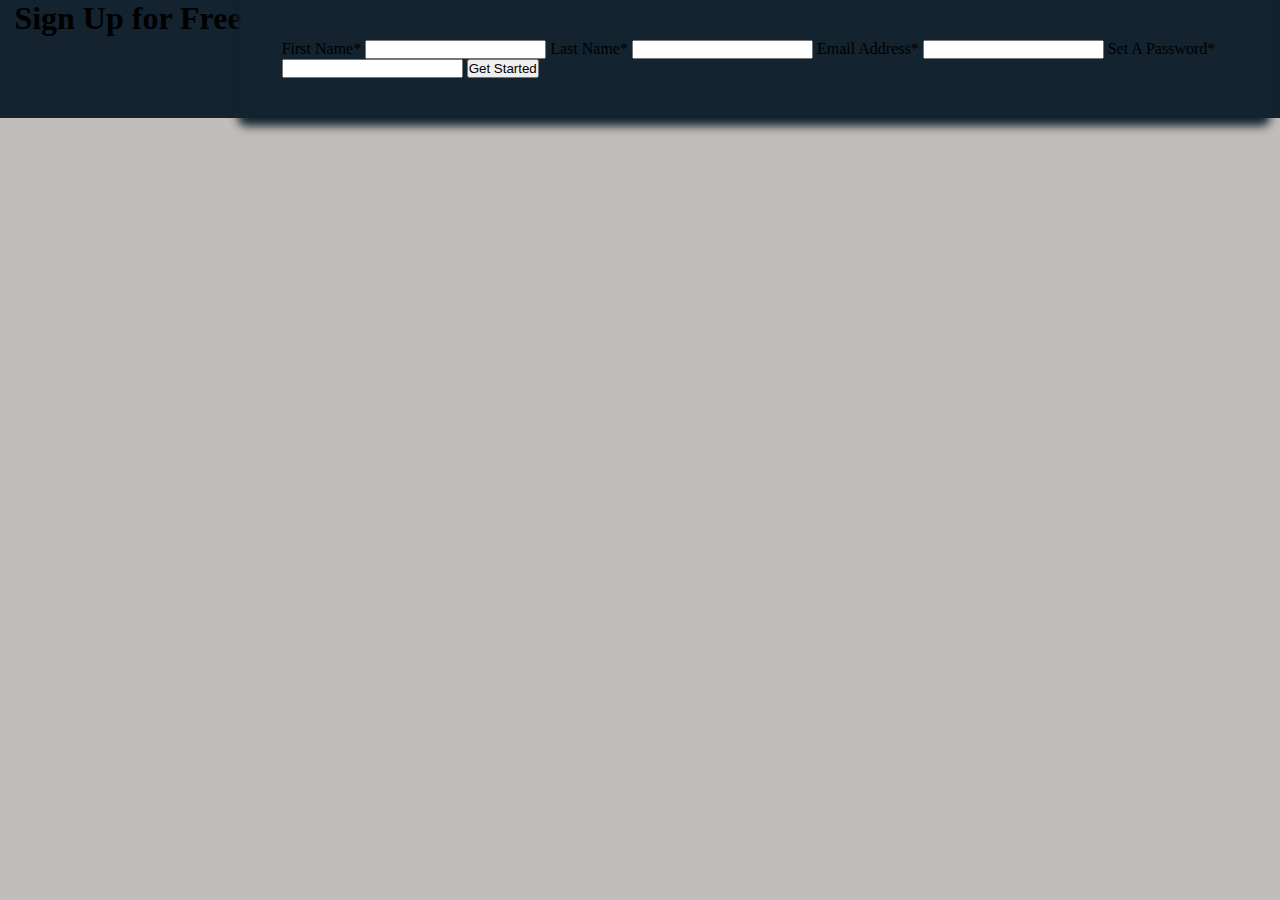
<file: SIGNin.html>
<!DOCTYPE html>
<html lang="en">
<head>
    <meta charset="UTF-8">
    <meta http-equiv="X-UA-Compatible" content="IE=edge">
    <meta name="viewport" content="width=device-width, initial-scale=1.0">
    <title>Document</title>
    <link rel="stylesheet" href="signin.css">
</head>
<body>
   <section id="log-in">
      <div>
        <h1>Sign Up for Free</h1> 
      </div>
      <div class="form">
          <form action="" >
            <label>First Name<span>*</span></label>
            <input type="text" required autocomplete="off" />
            <label>Last Name<span>*</span></label>
            <input type="text"required autocomplete="off"/>
            <label>Email Address<span>*</span></label>
            <input type="email"required autocomplete="off"/>
            <label>Set A Password<span>*</span></label>
            <input type="password"required autocomplete="off"/>
            <button type="submit" >Get Started</button>  
          </form>
      </div>
   </section>
</body>
</html>
</file>
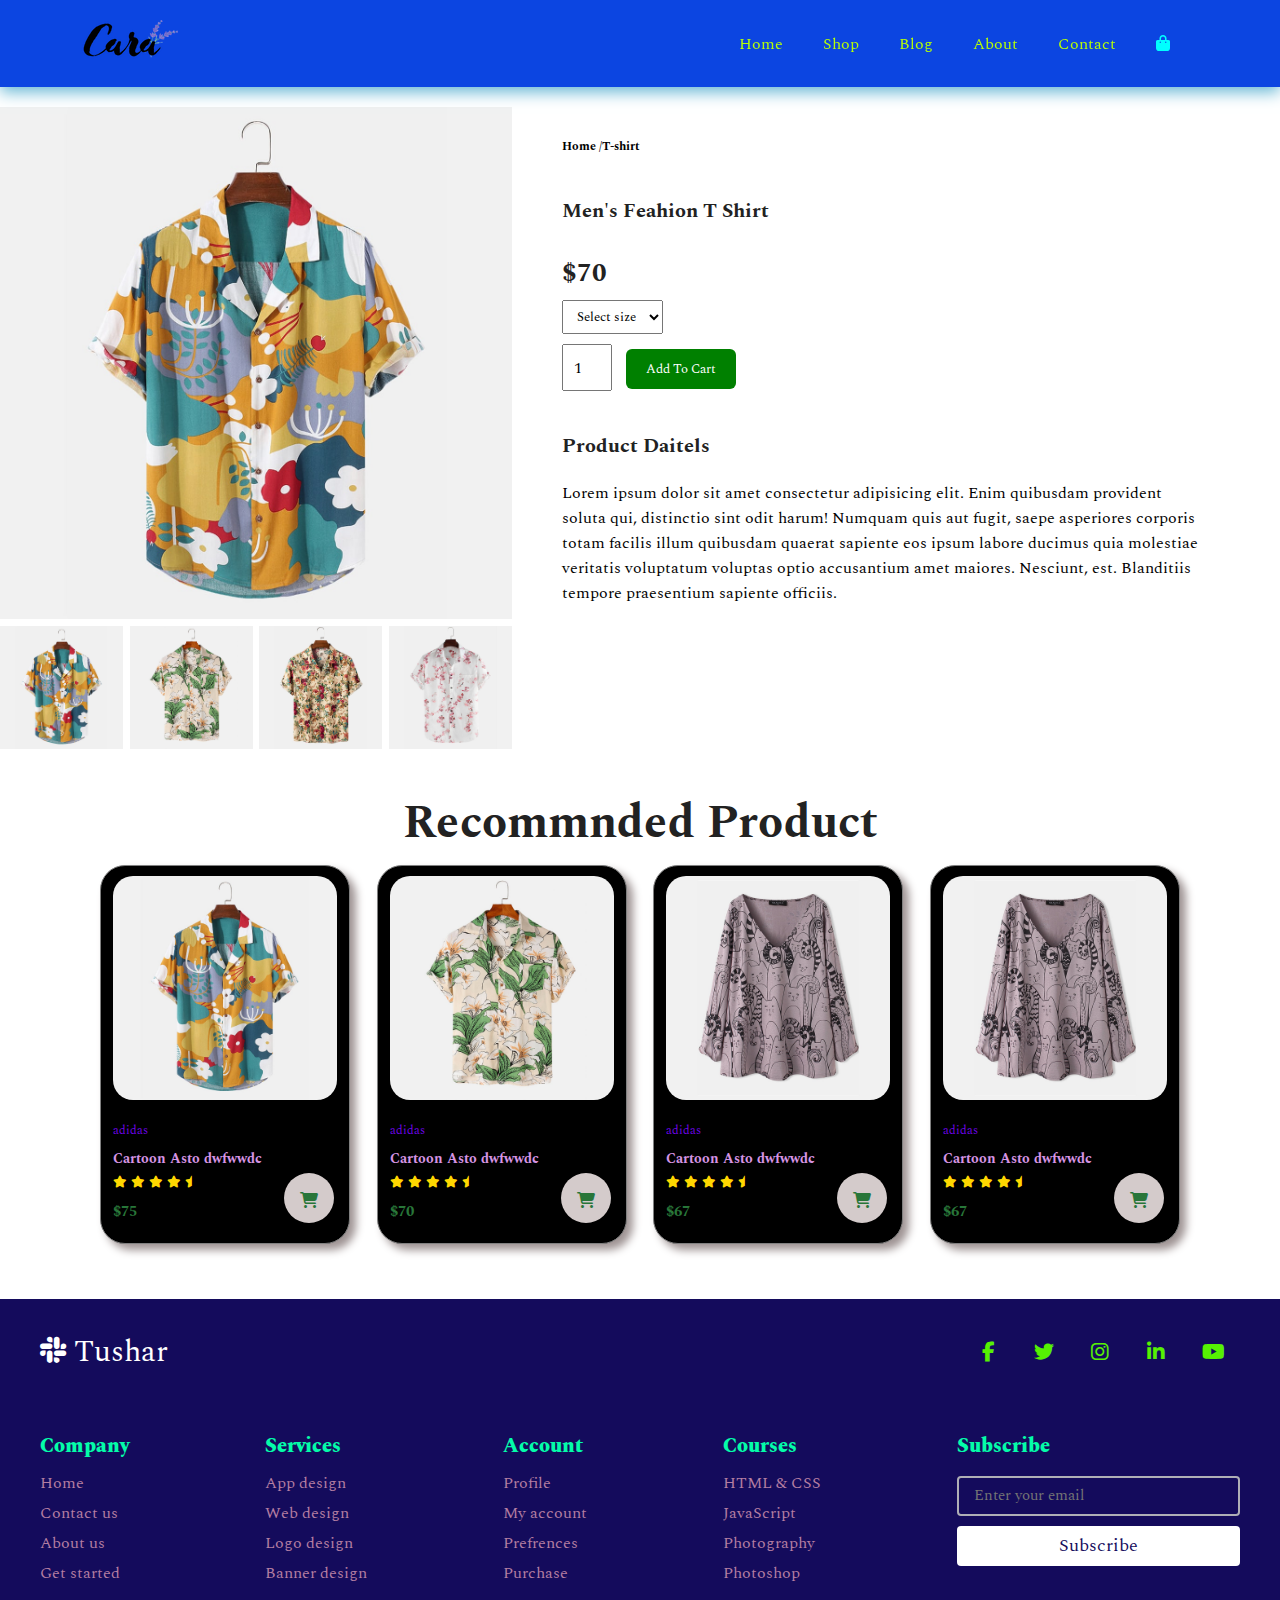
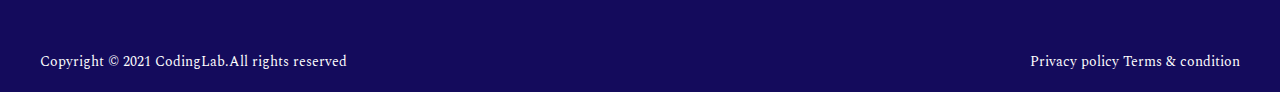
<file: sproduct.html>
<!DOCTYPE html>
<html lang="en">
<head>
    <meta charset="UTF-8">
    <meta http-equiv="X-UA-Compatible" content="IE=edge">
    <meta name="viewport" content="width=device-width, initial-scale=1.0">
    <title>Document</title>
    <link rel="stylesheet" href="mystyle.css">
    <link rel="stylesheet" href="https://cdnjs.cloudflare.com/ajax/libs/font-awesome/6.1.1/css/all.min.css"/>
</head>
<body>
    <section id="header">
        <a href="#"><img src="img/logo.png" alt="" class="logo"></a>
        <div>
            <ul id="navbar">
                <li><a href="index.html" class="active">Home</a></li>
                <li><a href="Shop.html">Shop</a></li>
                <li><a href="Blog.html">Blog</a></li>
                <li><a href="About.html">About</a></li>
                <li><a href="Contact.html">Contact</a></li>
                <li><a href="Cart.html"><i class="fas fa-shopping-bag"></i></a></li>
                <a href="#" id="close"><i class="fa-solid fa-xmark"></i></a>
            </ul>
        </div>
        <div id="mobile">
            <a href="cart.html"><i class="fas fa-shopping-bag"></i></a>
            <i id="bar" class="fa-solid fa-bars"></i>
        </div>
    </section>
    
    <section id="prodetails">
        <div class="single-pro-image">
            <img src="img/products/f1.jpg" alt="product" width="100%" id="MainImg">
            <div class="small-img-group">
                <div class="small-img-col">
                    <img src="img/products/f1.jpg" width="100%" alt="">
                </div>
                <div class="small-img-col">
                    <img src="img/products/f2.jpg" width="100%" alt="">
                </div>
                <div class="small-img-col">
                    <img src="img/products/f3.jpg" width="100%" alt="">
                </div>
                <div class="small-img-col">
                    <img src="img/products/f4.jpg" width="100%" alt="">
                </div>
            </div>
        </div>
        <div class="single-pro-details">
            <h6>Home /T-shirt</h6>
            <h4>Men's Feahion T Shirt</h4>
            <h2>$70</h2>
            <select>
                <option>Select size </option>
                <option>Small </option>
                <option>Medium </option>
                <option>XL </option>
                <option>XXL </option> 
                <option>XXXl </option>
            </select>
            <input type="number" value="1" >
            <button class="btn">Add To Cart</button>
            <h4>Product Daitels</h4>
            <span>Lorem ipsum dolor sit amet consectetur adipisicing elit. Enim quibusdam provident soluta qui, distinctio sint odit harum! Numquam quis aut fugit, saepe asperiores corporis totam facilis illum quibusdam quaerat sapiente eos ipsum labore ducimus quia molestiae veritatis voluptatum voluptas optio accusantium amet maiores. Nesciunt, est. Blanditiis tempore praesentium sapiente officiis.</span>
        </div>
    </section>

    <!-- recommded product  -->
    <section id="product1" class="section-p1">
        <h2 >Recommnded Product </h2>
        <div class="pro-container">
            <div class="pro">
                <img src="img/products/f1.jpg" alt="">
                <div class="des">
                    <span>adidas</span>
                    <h5>Cartoon Asto dwfwwdc</h5>
                    <div class="rev">
                        <i class="fas fa-star"></i>
                        <i class="fas fa-star"></i>
                        <i class="fas fa-star"></i>
                        <i class="fas fa-star"></i>
                        <i class="fas fa-star-half"></i>
                    </div>
                    <h4>$75</h4>
                </div>
                <a href="#" class="cart"><i class="fas fa-shopping-cart "></i></a>
            </div>
            <div class="pro">
                <img src="img/products/f2.jpg" alt="">
                <div class="des">
                    <span>adidas</span>
                    <h5>Cartoon Asto dwfwwdc</h5>
                    <div class="rev">
                        <i class="fas fa-star"></i>
                        <i class="fas fa-star"></i>
                        <i class="fas fa-star"></i>
                        <i class="fas fa-star"></i>
                        <i class="fas fa-star-half"></i>
                    </div>
                    <h4>$70</h4>
                </div>
                <a href="#" class="cart"><i class="fas fa-shopping-cart "></i></a>
            </div>
            <div class="pro">
                <img src="img/products/f8.jpg" alt="">
                <div class="des">
                    <span>adidas</span>
                    <h5>Cartoon Asto dwfwwdc</h5>
                    <div class="rev">
                        <i class="fas fa-star"></i>
                        <i class="fas fa-star"></i>
                        <i class="fas fa-star"></i>
                        <i class="fas fa-star"></i>
                        <i class="fas fa-star-half"></i>
                    </div>
                    <h4>$67</h4>
                </div>
                <a href="#" class="cart"><i class="fas fa-shopping-cart "></i></a>
            </div>
            <div class="pro">
                <img src="img/products/f8.jpg" alt="">
                <div class="des">
                    <span>adidas</span>
                    <h5>Cartoon Asto dwfwwdc</h5>
                    <div class="rev">
                        <i class="fas fa-star"></i>
                        <i class="fas fa-star"></i>
                        <i class="fas fa-star"></i>
                        <i class="fas fa-star"></i>
                        <i class="fas fa-star-half"></i>
                    </div>
                    <h4>$67</h4>
                </div>
                <a href="#" class="cart"><i class="fas fa-shopping-cart "></i></a>
            </div>
        </div>         
</section>
 <!-- footer section start here  -->
 <footer>
    <div class="content">
      <div class="top">
        <div class="logo-details">
          <i class="fab fa-slack"></i>
          <span class="logo_name">Tushar</span>
        </div>
        <div class="media-icons">
          <a href="#"><i class="fab fa-facebook-f"></i></a>
          <a href="#"><i class="fab fa-twitter"></i></a>
          <a href="#"><i class="fab fa-instagram"></i></a>
          <a href="#"><i class="fab fa-linkedin-in"></i></a>
          <a href="#"><i class="fab fa-youtube"></i></a>
        </div>
      </div>
      <div class="link-boxes">
        <ul class="box">
          <li class="link_name">Company</li>
          <li><a href="#">Home</a></li>
          <li><a href="#">Contact us</a></li>
          <li><a href="#">About us</a></li>
          <li><a href="#">Get started</a></li>
        </ul>
        <ul class="box">
          <li class="link_name">Services</li>
          <li><a href="#">App design</a></li>
          <li><a href="#">Web design</a></li>
          <li><a href="#">Logo design</a></li>
          <li><a href="#">Banner design</a></li>
        </ul>
        <ul class="box">
          <li class="link_name">Account</li>
          <li><a href="#">Profile</a></li>
          <li><a href="#">My account</a></li>
          <li><a href="#">Prefrences</a></li>
          <li><a href="#">Purchase</a></li>
        </ul>
        <ul class="box">
          <li class="link_name">Courses</li>
          <li><a href="#">HTML & CSS</a></li>
          <li><a href="#">JavaScript</a></li>
          <li><a href="#">Photography</a></li>
          <li><a href="#">Photoshop</a></li>
        </ul>
        <ul class="box input-box">
          <li class="link_name">Subscribe</li>
          <li><input type="text" placeholder="Enter your email"></li>
          <li><input type="button" value="Subscribe"></li>
        </ul>
      </div>
    </div>
    <div class="bottom-details">
      <div class="bottom_text">
        <span class="copyright_text">Copyright © 2021 <a href="#">CodingLab.</a>All rights reserved</span>
        <span class="policy_terms">
          <a href="#">Privacy policy</a>
          <a href="#">Terms & condition</a>
        </span>
      </div>
    </div>
  </footer>
    <!-- <script src="sproduct.js"></script> -->
    <script src="script.js"></script>
</body>
</html>
</file>
<file: mystyle.css>
@import url('https://fonts.googleapis.com/css?family=Spectral');
*{
    margin: 0;
    padding: 0;
    box-sizing: border-box;
    font-family: 'Spectral';
}
h1{
    font-size: 50px;
    line-height: 64px;
    color: #222;
}
h2{
    font-size: 46px;
    line-height: 54px;
    color: #222;
}
h4{
    font-size: 20px;
    color: #222;
}

h6{
    font-size: 12px;
    font-weight: 700;
}
p{
    font-size: 16px;
    color: #465b52;
    margin: 15px 0 20px 0;
}
body{
    width: 100%;
}
/* header part  start  */
#header{
    display: flex;
    align-items: center;
    justify-content: space-between;
    padding: 20px 80px;
    background: rgb(12, 69, 225);
    box-shadow: 0 5px 15px rgb(101, 182, 212);
    z-index: 999;
    position: sticky;
    top: 0px;
}
#header i{
    color:aqua;
    margin-right: 10px;
}
#header a{
    text-decoration: none;
    color: chartreuse;
}
#header a h1{
    color: red;

}
#navbar{
  display: flex;
  align-items: center;
  justify-content: center;
}
#navbar li{
    list-style: none;
    padding: 0px 20px;
}
#navbar li a{
    text-decoration: none;
    font-size: 16px;
    color: rgb(181, 255, 8);
    transition: 0.3s;
}
/* for hover and line in this selcted tag  */
#navbar li a:hover{
    color: rgb(49, 16, 181);
    font-size: 18px;
}
#mobile{
    display: none;
    align-items: center;
}
#close{
   display: none;
}
/* hero section start  */
#hero{
    background-image: url(img/new/hero.jpg);
    background-size: cover;
    height: 90vh;
    width: 100%;
    padding: 0px 80px;
    display: flex;
    flex-direction: column;
    align-items: flex-start;
    justify-content: center;
}
#hero h4{
padding-bottom: 15px;
}
#hero h1{
color: rgb(11, 106, 11);
}
#hero button{
background: rgb(52, 228, 52);
padding: 8px 12px;
border-radius: 10px;
border: none;
color: blue;
}
#hero button a{
text-decoration: none;
}


/* feture section start  */
#feature{
    display: flex;
    align-items: center;
    justify-content: space-between;
    flex-wrap: wrap;
}
.section-p1{
    padding: 40px 80px;
}
.section-m1{
    margin: 40px 0px;
}
#feature .fe-box{
width: 180px;
height: 190px;
text-align: center;
padding: 25px 15px;
border: 1px solid gray;
box-shadow: 20px 20px 34px silver;
}
#feature .fe-box:hover{
box-shadow: 10px 10px 54px rgb(40, 32, 32);
}
#feature .fe-box h6{
    padding: 5px;
    background: rgb(234, 116, 135);
    color: rgb(243, 247, 255);
}
#feature .fe-box img{
   width: 100%;
   height: 100%;
   margin-bottom: 10px;
}


/* product section start */
#product1 {
    text-align: center;
}
#product1 .pro-container{
    display: flex;
    justify-content: space-between;
    flex-wrap: wrap;
    background:transparent;
    padding: 0px 20px;
}
#product1 .pro{
    width: 23%;
    min-width: 250px;
    padding: 10px 12px;
    border: 1px solid gray;
    border-radius: 25px;
    box-shadow: 6px 6px 8px rgb(158, 147, 147);
    cursor: pointer;
    position: relative;
    margin: 15px 0px;
    background: black;
}
#product1 .pro img{
    width: 100%;
    border-radius: 20px;
}
#product1 .pro:hover{
    background: yellowgreen;
 }
#product1 .pro .des{
    text-align: start;
    padding: 10px 0px;
}
#product1 .pro .des span{
    color: rgb(109, 4, 229);
    font-size: 12px;
}
#product1 .pro .des h5{
    color: rgb(214, 148, 227);
    padding-top: 7px;
    font-size: 14px;
}
#product1 .pro .des i{
    color: gold;
    font-size: 12px;
}
#product1 .pro .des h4{
    color: rgb(40, 118, 57);
    font-size: 15px;
    padding-top: 7px;
}
#product1 .pro .cart{
    width: 50px;
    height:50px;
    line-height: 50px;
    padding: 3px;
    border-radius: 50%;
    background: rgb(212, 203, 203);
    color: rgb(40, 118, 57) ;
    position: absolute;
    bottom: 20px;
    right: 15px;
}
/* banner section start  */
#banner{
    padding-top: 100px;
    text-align: center;
    margin: 40px 0px;
    background-image: url(img/banner/b2.jpg);
    background-size: 100% 100%;
    height: 33vh;
}
#banner h4,#banner h2{
    color: white;
}
#banner button{
    background:white;
    padding: 5px 20px;
    color: black;
    border: none;
    border-radius: 6px;
    font-size: 20px;
}
#banner span{
    color:green
}
#banner button:hover{
    background: chartreuse;
    color: white;
    border: none;
 }
 /* banner two start here  */
 #sm-banner{
    display: flex;
    justify-content:space-between;
    flex-wrap: wrap;
 }
 #sm-banner .banner-box{
    display: flex;
    flex-direction: column;
    justify-content: center;
    align-items: flex-start;
    background-image: url(img/banner/b17.jpg);
    min-width: 580px;
    height: 50vh;
    background-size: cover;
    background-position: center;
    padding: 30px;
 }
 #sm-banner .banner-box2{
    background-image: url(img/banner/b10.jpg);
 }
 #sm-banner h4{
   color: crimson;
 }
 #sm-banner h2{
   color: rgb(6, 81, 255);
 }
 #sm-banner span{
   color: black;
   padding-bottom: 20px;
 }
 #sm-banner button{
    background: transparent;
    border: 1px solid white;
 }

 /* banner three start  */
 #banner3{
    display: flex;
    justify-content: space-between;
    flex-wrap: wrap;
    padding: 0 80px;
 }
#banner3 .banner-box{
    display: flex;
    flex-direction: column;
    justify-content: center;
    align-items: flex-start;
    background-image: url(img/new/banner1.jpg);
    min-width: 30%;
    height: 30vh;
    background-size: cover;
    background-position: center;
    padding: 20px;
    margin-bottom: 20px;
}
#banner3 .banner-box h2{
    color: rgb(84, 14, 28);
}
#banner3 .banner-box h3{
    color: red;
}
#banner3 .b32{
    background-image: url(img/banner/b4.jpg);
}
#banner3 .b33{
    background-image: url(img/banner/b18.jpg);
}
/* newsletters start  */
#newsletter{
    display: flex;
    justify-content: space-between;
    flex-wrap: wrap;
    background: black;
}
#newsletter .form{
    display: flex;
    width: 50%;
}
#newsletter .newstext h3{
    color: rgb(44, 233, 189);
    font-size: 30px;
}
#newsletter .newstext p{
    color: white;
}
#newsletter .newstext span{
    color: rgb(85, 233, 44);
}
#newsletter input{
    height: 3.125rem;
    padding: 0.25em;
    font-size: 16px;
    border: 1px solid transparent;
    border-radius: 5px;
    width: 400px;
    color: crimson;
}
#newsletter button{
    border: 1px solid transparent;
    border-radius: 5px;
    margin-left: 5px;
    font-size: 15px;
    height: 50px;
}
#backtotop{
    display: flex;
    flex-direction: column;
}
#backtotop a{
    display: block;
    background: skyblue;
    color: white;
    border-radius: 8px;
    padding: 10px;
}
/* footer section start  */
footer{
    background: #140B5C;
    width: 100%;
  }
  footer .content{
    margin: auto;
    padding: 30px 40px 40px 40px;
  }
  footer .content .top{
    display: flex;
    align-items: center;
    justify-content: space-between;
    margin-bottom: 50px;
  }
  .content .top .logo-details{
    color: #fff;
    font-size: 30px;
  }
  .content .top .media-icons{
    display: flex;
  }
  .content .top .media-icons a{
    height: 40px;
    width: 40px;
    margin: 0 8px;
    text-align: center;
    line-height: 40px;
    color: rgb(86, 241, 3);
    font-size: 17px;
    text-decoration: none;
    transition: all 0.4s ease;
  }
  .content .top .media-icons i{
    padding: 10px;
    border-radius: 50%;
    font-size: 20px;
  }
  .content .top .media-icons i:hover{
    background: black;
    font-size: 25px;
    transition: 0.3s;
  }
  footer .content .link-boxes{
    width: 100%;
    display: flex;
    justify-content: space-between;
  }
  .content .link-boxes .box .link_name{
    color: rgb(4, 252, 169);
    font-size: 20px;
    font-weight: 900;
    margin-bottom: 10px;
    position: relative;
  }
  .content .link-boxes .box li{
    margin: 6px 0;
    list-style: none;
  }
  .content .link-boxes .box li a{
    color: rgb(220, 155, 180);
    font-size: 16px;
    font-weight: 400;
    text-decoration: none;
    opacity: 0.8;
    transition: all 0.4s ease
  }
  .content .link-boxes .input-box{
    margin-right: 55px;
  }
  .link-boxes .input-box input{
    height: 40px;
    width: calc(100% + 55px);
    outline: none;
    border: 2px solid #AFAFB6;
    background: #140B5C;
    border-radius: 4px;
    padding: 0 15px;
    font-size: 15px;
    color: #fff;
    margin-top: 5px;
  }
  .link-boxes .input-box input[type="button"]{
    background: #fff;
    color: #140B5C;
    border: none;
    font-size: 18px;
    margin: 4px 0;
    cursor: pointer;
    transition: all 0.4s ease;
  }
  footer .bottom-details .bottom_text{
    margin: auto;
    padding: 20px 40px;
    display: flex;
    justify-content: space-between;
  }
  .bottom-details .bottom_text span,
  .bottom-details .bottom_text a{
    font-size: 14px;
    color: #fff;
    text-decoration: none;
  }  
/* footer section end  */

/* ///////////////////////shop.html start here/////////////////////// */
/* banner section  */
#page-header{
background-image: url(img/banner/b1.jpg); 
width: 100%;
height: 40vh;
background-size: cover;
display: flex;
justify-content: center;
text-align: center;
flex-direction: column;
padding: 14px;
}
#page-header h2{
    color: chartreuse;
}
#page-header p{
    color: rgb(56, 247, 9);
}
/* product section start  */
#pagination{
    text-align: center;
}
#pagination a{
    text-decoration: none;
    background: rgb(15, 130, 15);
    color: rgb(0, 213, 255);
    padding: 15px 20px;
    border-radius: 4px;
    font-weight: 600;
}
#pagination a i{
    font-size: 20px;
}

/* //////////////////single product details page start /////////////////// */
#prodetails{
    display: flex;
    margin-top: 20px;
}
#prodetails .single-pro-image{
 width: 40%;
 margin-right: 50px;
}
.small-img-group{
    display: flex;
    justify-content: space-between;
}
.small-img-col{
    flex-basis: 24%;
    cursor: pointer;
}
#prodetails .single-pro-details{
    width: 50%;
    padding-top: 30px;
}
#prodetails .single-pro-details h4{
    padding: 40px 0 20px 0;
}
#prodetails .single-pro-details h2{
    font-size: 26px;
}
#prodetails .single-pro-details select{
    display: block;
    padding: 5px 10px;
    margin-bottom: 10px;
}
#prodetails .single-pro-details input{
    width: 50px;
    height: 47px;
    padding-left: 10px;
    font-size: 16px;
    margin-right: 10px;
}
#prodetails .single-pro-details .btn{
    background: green;
    border: none;
    padding: 10px 20px;
    border-radius: 6px;
    color: white;
    cursor: pointer;
    transition: 0.3s;
}
#prodetails .single-pro-details .btn:hover{
    box-shadow: 5px 5px 12px silver,-5px -5px 12px silver;
}
#prodetails .single-pro-details span{
    line-height: 25px;
}


/* ///////////////blog .html section start////////////////////// */
#blog-header{
    background-image: url(img/banner/b19.jpg); 
    width: 100%;
    height: 40vh;
    background-size: cover;
    display: flex;
    justify-content: center;
    text-align: center;
    flex-direction: column;
    padding: 14px;
}
#blog-header h2{
    color: purple;
}
#blog-header p{
    color: rgb(52, 1, 1);
    font-weight: 900;
}
#blog{
    padding: 50px 50px 0 50px;
}
#blog .blog-box{
    display: flex;
}
#blog .blog-img{
    width: 30%;
      margin-right: 40px;

}

#blog .blog-details{
    width: 70%;
    margin-top: 20px;
}



/* //////////////////////////////////////////////////////////////////////////////////////////////////////////////////////////////////// */
/* about section start here  */
#aboutBanner{
    background-image: url(img/about/banner.png); 
    width: 100%;
    height: 40vh;
    background-size: cover;
    display: flex;
    justify-content: center;
    text-align: center;
    flex-direction: column;
    padding: 14px;
}
#aboutBanner h2{
    color: rgb(12, 249, 213);
    opacity: 0.9;
}
#aboutBanner p{
    color: rgb(216, 19, 255);
    font-weight: 900;
}
#about-head{
    display: flex;
    align-items: center;
}
#about-head div{
    padding-left: 40px;
}
#about-head img{
    width: 50%;
    height: auto;
}
#about-app{
    text-align: center;
    background: rgb(22, 255, 69);
}
#about-app h1{
    color: #140B5C;
}
#about-app video{
    width: 60%;
    height: 100%;
    margin-top: 30px;
    border-radius: 50%;

}

/* //////////////////////////////////////////////////////////////////////////////////////////////// */
/* contact us page start  */
  /* contact section start  */
  #contactBanner{
    background-image: url(img/about/banner.png); 
    background-repeat: no-repeat;
    width: 100%;
    height: 40vh;
    background-size: cover;
    display: flex;
    justify-content: center;
    text-align: center;
    flex-direction: column;
    padding: 14px;
}
#contactBanner h2{
    color: rgb(12, 249, 213);
    opacity: 0.9;
    color:rgb(42, 251, 5);
    font-size: 60px;
}
#contactBanner p{
    color: white;
    font-size: 20px;
    font-weight: 900;
}
#contact-box{
    display: flex;
    align-items: center;
    justify-content: space-between;
    background-color: rgb(82, 77, 77);
    color: rgb(13, 194, 234);
    margin-top: 20px;
}
#contact-box .details{
     width: 45%;
}
#contact-box .details span{
     font-size: 24px;
}
#contact-box .details ul li{
     list-style: none;
     padding: 10px;
}
#contact-box .details h2{
     color: greenyellow;
}
#contact-box .google-map{
     width: 50%;
}
/* contact form section  */
#login{
    width: 100%;
    background: silver;
}
#login form{
    width: 60%;
    background: silver;
}
#login .rform{
    display: flex;
    flex-direction: column;
    margin: auto;
    padding-bottom: 20px;
}
#login .rform h1{
    text-align: center;
    padding-top: 10px;
    color: #51084e;
}
#login .rform label{
    font-size: 22px;
    color: rgb(160, 2, 251);
}
#login .rform input{
    padding: 12px;
    border-radius: 20px;
    border: none;
}
#login .rform textarea{
    padding: 12px;
    border-radius: 10px;
    border: none;
    font-size: 20px;
}
#login .rform button{
    padding: 12px;
    width: 30%;
    font-size: 30px;
    font-weight: 900;
    margin: auto;
    border-radius: 20px;
    border: none;
    transition: 0.3s;
}
#login .rform button:hover{
    background: yellowgreen;
    color: #ede0ec;
}

/* cart page start here  */
#cart table{
    width:100%;
    color:white ;
    font-size: 20px;
    background: rgb(114, 199, 123);
    margin-top: 30px;
}
#cart table th{
     height: 70px;
}
#cart table i{
    color: aliceblue;
}
#cart table i:hover{
    font-size: 30px;
    color: black;
}
#cart table td{
    text-align: center;
    width:15%;

}
#cart tbody img{
   width: 100%;
   border-radius: 20px;
}
#cart tbody input{
   width: 30%;
   padding: 10px;
}
#cart tbody input:focus{
   outline: greenyellow;
}
.copun{
    display: flex;
    justify-content: space-between;
}
.copun .promo{ 
    width: 40%;
}
.copun .carttotal{ 
    width: 60%;
}
.copun .carttotal td{ 
    width: 80%;
}
.copun input[type=text]{ 
    border-radius: 10px;
    padding: 10px 20px;
}
.copun input[type=button]{ 
    background: green;
    border: none;
    border-radius: 10px;
    padding: 10px 20px;
    color: white;
    font-weight: 900;
    cursor: pointer;
}
.copun input[type=button]:hover{ 
    background: yellowgreen;
}
.copun table{
    background: white;
    color: black;
}
.copun table td{
    background: white;
    color: black;
}

/* //////////////////////////////////////////////////////////////////////////////////////////////////////////////////////////////////////// */
/* media query start */
/* forn home page  */
@media (max-width:799px){
    .section-p1{
        padding: 40px 40px;
    }
    #navbar{
        display: flex;
        flex-direction: column;
        justify-content: flex-start;
        align-items: flex-start;
        position: fixed;
        top: 0px;
        right: -300px;
        height: 100vh;
        width: 300px;
        background: rgb(171, 153, 153);
        box-shadow: 0 40px 10px silver;
        padding: 80px 0 0 10px;
        transition: 0.3s;
    }
    #navbar.active{
        right: 0px;
    }
    #navbar li{
        margin-bottom: 25px;
    }
    #mobile{
        display: flex;
        align-items: center;
    }
    #mobile i{
        font-size: 26px;
        color: #222;
        padding-left: 20px;
    }
    #close{
        position: absolute;
        top: 30px;
        left: 30px;
        color: #222;
        font-size: 24px;
        display: block;
    }
    #hero{
        height: 70vh;
        padding: 0 80px;
        background-position: top 30% right 30%;
    }
    #feature{
        justify-content: center;
    }
    #feature .fe-box{
        margin: 15px 15px;
    }
    #product1 .pro-container{
        justify-content: center;
    }
    #product1 .pro{
        margin: 15px;
    }
    #banner{
        height: 40vh;
    }
    #sm-banner .banner-box{
        min-width: 100%;
        height: 40vh;
    }
    #banner3{
       padding:0 40px ;
    }
    #banner3 .banner-box{
       width: 28%;
    }
    #newsletter .form{
        width: 70%;
    }
    /* about html page section  */
    #about-head{
       flex-direction: column;
    }
    #about-head img{
       width:90%
    }
    #about-app video{
       width:90%;
    }
    #login .rform button{
        
        width: 60%;      
    }
}
@media(max-width:550px){
    .section-p1{
        padding: 20px;
    }
    #header{
        padding: 10px 30px;
    }
    h1{
        font-size: 38px;
    }
    h2{
        font-size: 32px;
    }
    #hero{
        padding: 0 20px;
        background-position: 55%;
    }
    #feature{
        justify-content: space-around;
    }
    #feature .fe-box{
        width: 155px;
        margin: 0 0 15px 0;
    }
    #product1 .pro{
        width:100% ;
    }
    #banner{
        height:40vh;
    }
    #sm-banner .banner-box{
        height:40vh;
    }
    #sm-banner .banner-box2{
        margin-top: 20px;
    }
    #banner3{
        padding: 0px 20px;
    }
    #banner3 .banner-box{
        width: 100%;
    }
    #newsletter .form{
        width: 100%;
    }
}
/* nav bar media query  */
@media (max-width: 910px) {
    footer .content .link-boxes{
      flex-wrap: wrap;
    }
    footer .content .link-boxes .input-box{
      width: 40%;
      margin-top: 10px;
    }
    .copun .promo input{ 
        margin-bottom: 10px;
    }
    
  }
  @media (max-width: 700px){
    footer{
      position: relative;
    } 
    .content .top .media-icons a{
      height: 35px;
      width: 35px;
      font-size: 14px;
      line-height: 35px;
    }
    .bottom-details .bottom_text span,
    .bottom-details .bottom_text a{
      font-size: 12px;
    }
    #prodetails{
        display: flex;
        flex-direction: column;
    }
    #prodetails .single-pro-image{
        width: 100%;
        padding:0px 20px;
    }
    #prodetails .single-pro-details{
        width: 100%;
        padding:0px 20px;
        text-align: center;
    }
    #prodetails .single-pro-details select{
        margin: auto;
        text-align: center;
        margin-bottom: 10px;
        width: 70%;
    }
    /* blog section  */
    #blog .blog-box{
        flex-direction: column;
        align-items: center;
    }
    #blog .blog-details{
        padding-top: 20px;
        width: 100%;
    }
    #blog .blog-img{
        padding-top: 0px;
        width: 100%;
    }
    #blog img{
        padding-top: 0px;
        width: 80%;
        margin-left: 20%;    
    }
    .copun{ 
        flex-direction: column;
        align-items: center;
    }
    .copun .promo{ 
        flex-direction: column;
        align-items: center;
    }
    #cart table td input{
        width: 100%;
    }
  }
  @media (max-width: 520px){
    footer .content .top{
      flex-direction: column;
      margin-bottom: 10px;
    }
    .content .top .media-icons{
      margin-top: 16px;
    }
    footer .content .link-boxes .box{
      width: calc(100% / 2 - 10px);
    }
    footer .content .link-boxes .input-box{
      width: 100%;
    }

    /* single product section start  520*/
    #prodetails{
        display: flex;
        flex-direction: column;
    }
    #prodetails .single-pro-image{
        width: 100%;
        padding:0px 20px;
    }
    #prodetails .single-pro-details{
        width: 100%;
        padding:0px 20px;
        text-align: center;
    }
    #prodetails .single-pro-details select{
        margin: auto;
        text-align: center;
        margin-bottom: 10px;
        width: 70%;
    }
    /* contact html page section start  */
    #contact-box .details {
        width: 100%;
   }
   #contact-box .google-map{
        width: 100%;
   }
  }

 /* contact section map and details media query start  */
 @media(max-width:1100px){
    #contact-box .details {
        width: 60%;
   }
   #contact-box .google-map{
        width: 40%;
   }
 }
 @media(max-width:850px){
    #contact-box{
        flex-direction: column;
    }
    #contact-box .details {
        width: 90%;
        margin-bottom: 20px;
        text-align: center;
   }
   #contact-box .google-map{
        width: 90%;
   }
 }
</file>
<file: signin.css>
*{
  margin: 0px;
  padding: 0px;
  box-sizing: border-box;
}
body {
  background:#c1bdba;
}
#log-in{
  display: flex;
  width: 100%;
  justify-content: center;
  background:#13232f;
}
.form {

  padding: 40px;
  width:80%;
  border-radius:4px;
  box-shadow:0 4px 10px 4px #13232f;
}

/* @import "compass/css3";
$body-bg: #c1bdba;
$form-bg: #13232f;
$white: #ffffff;

$main: #1ab188;
$main-light: lighten($main,5%);
$main-dark: darken($main,5%);

$gray-light: #a0b3b0;
$gray: #ddd;

$thin: 300;
$normal: 400;
$bold: 600;
$br: 4px;




.tab-group {
  list-style:none;
  padding:0;
  margin:0 0 40px 0;
  &:after {
    content: "";
    display: table;
    clear: both;
  }
  li a {
    display:block;
    text-decoration:none;
    padding:15px;
    background:rgba($gray-light,.25);
    color:$gray-light;
    font-size:20px;
    float:left;
    width:50%;
    text-align:center;
    cursor:pointer;
    transition:.5s ease;
    &:hover {
      background:$main-dark;
      color:$white;
    }
  }
  .active a {
    background:$main;
    color:$white;
  }
}

.tab-content > div:last-child {
  display:none;
}


h1 {
  text-align:center;
  color:$white;
  font-weight:$thin;
  margin:0 0 40px;
}

label {
  position:absolute;
  transform:translateY(6px);
  left:13px;
  color:rgba($white,.5);
  transition:all 0.25s ease;
  -webkit-backface-visibility: hidden;
  pointer-events: none;
  font-size:22px;
  .req {
    margin:2px;
    color:$main;
  }
}

label.active {
  transform:translateY(50px);
  left:2px;
  font-size:14px;
  .req {
    opacity:0;
  }
}

label.highlight {
  color:$white;
}

input, textarea {
  font-size:22px;
  display:block;
  width:100%;
  height:100%;
  padding:5px 10px;
  background:none;
  background-image:none;
  border:1px solid $gray-light;
  color:$white;
  border-radius:0;
  transition:border-color .25s ease, box-shadow .25s ease;
  &:focus {
    outline:0;
    border-color:$main;
  }
}

textarea {
  border:2px solid $gray-light;
  resize: vertical;
}

.field-wrap {
  position:relative;
  margin-bottom:40px;
}

.top-row {
  &:after {
    content: "";
    display: table;
    clear: both;
  }

  > div {
    float:left;
    width:48%;
    margin-right:4%;
    &:last-child { 
      margin:0;
    }
  }
}

.button {
  border:0;
  outline:none;
  border-radius:0;
  padding:15px 0;
  font-size:2rem;
  font-weight:$bold;
  text-transform:uppercase;
  letter-spacing:.1em;
  background:$main;
  color:$white;
  transition:all.5s ease;
  -webkit-appearance: none;
  &:hover, &:focus {
    background:$main-dark;
  }
}

.button-block {
  display:block;
  width:100%;
}

.forgot {
  margin-top:-20px;
  text-align:right;
} */
</file>
